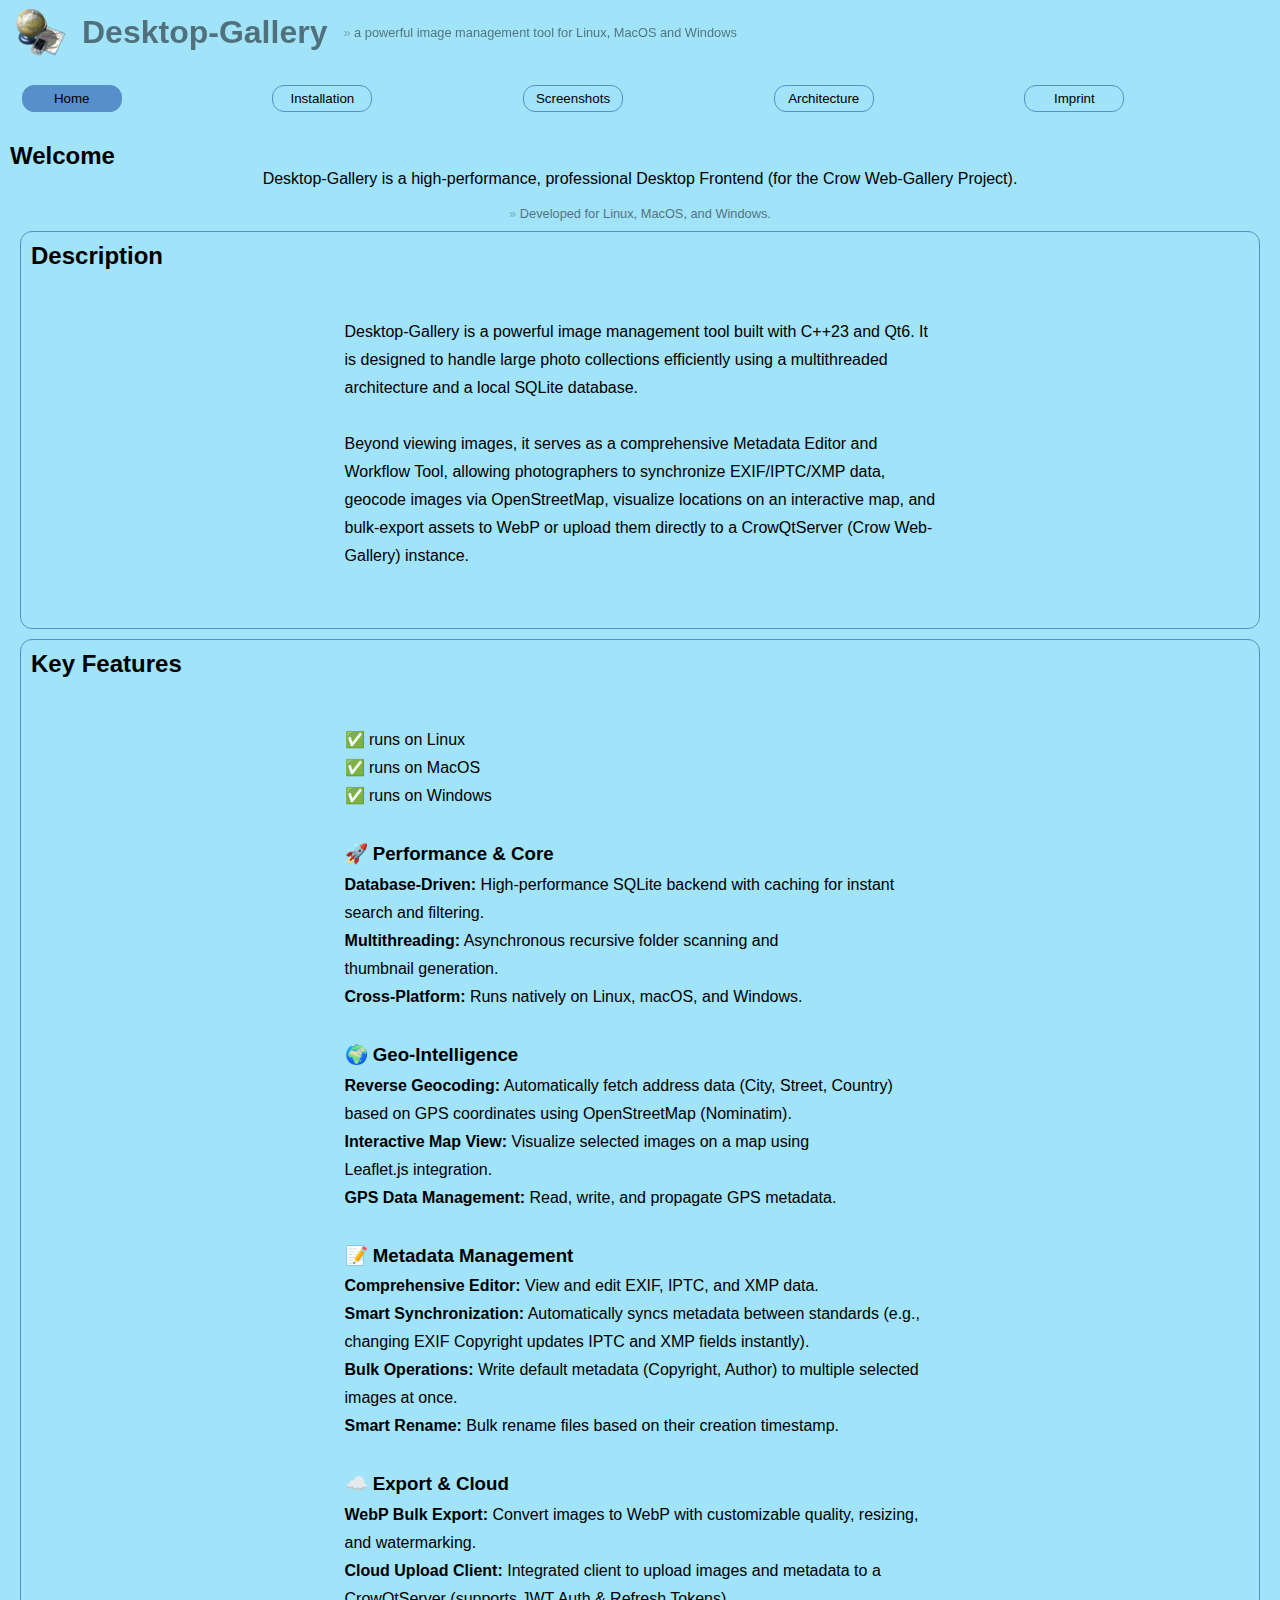
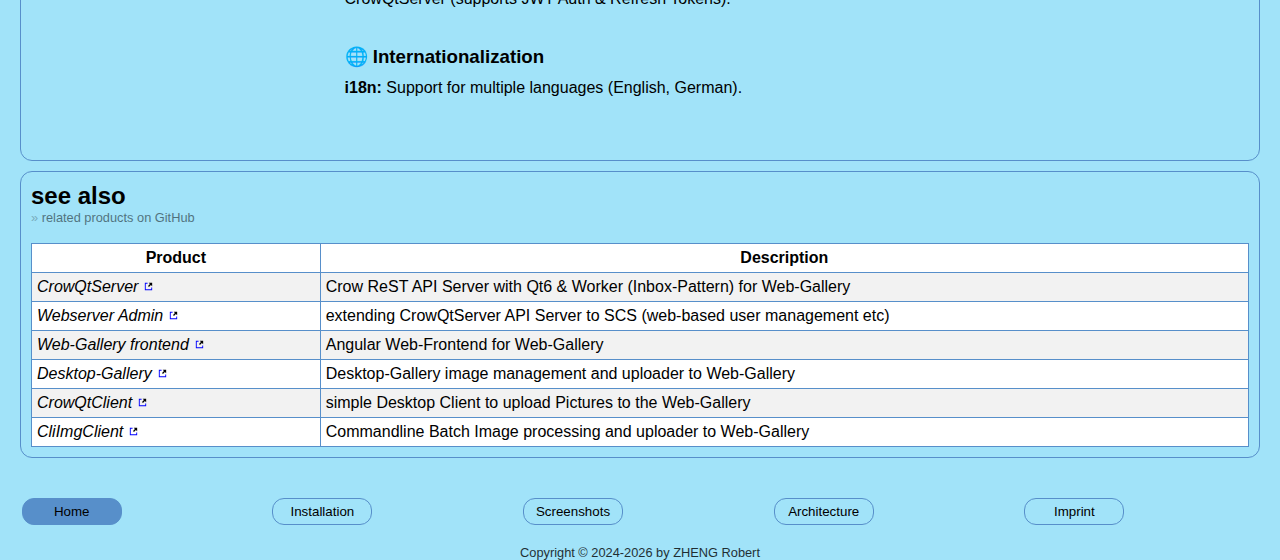
<file: docs/index.html>
<!DOCTYPE html>
<html lang="en">
  <head>
    <meta charset="utf-8" />
    <meta name="viewport" content="width=device-width, initial-scale=1" />

    <title>Desktop-Gallery</title>

    <meta
      name="description"
      content="A high-performance, professional Desktop Picture Gallery and Image management tool."
    />
    <meta name="version" content="v1.0.0" />
    <meta name="author" content="ZHENG Robert" />
    <meta name="date" content="2025-12-13T16:45:00+01:00" />
    <meta
      name="keywords"
      content="Desktop-Gallery, Picture Gallery, Image Management, Qt, C++23, SQLite, Exiv2, IPTC, XMP, OpenStreetMap, Leaflet.js, Crow, CrowQtServer, CrowWebGallery, ZHENG Bote, Robert Zheng"
    />

    <meta name="robots" content="index, follow" />
    <meta name="googlebot" content="index, follow" />

    <meta property="og:title" content="Desktop-Gallery" />
    <meta
      property="og:description"
      content="A high-performance, professional Desktop Picture Gallery and Image management tool."
    />
    <meta property="og:type" content="website" />
    <meta
      property="og:url"
      content="https://github.com/Zheng-Bote/web-gallery_desktop-gallery"
    />
    <meta
      property="og:image"
      content="https://zheng-bote.github.io/web-gallery_desktop-gallery/assets/img/icons/favicon.svg"
    />

    <link
      rel="shortcut icon"
      href="./assets/img/icons/favicon.ico"
      type="image/x-icon"
    />
    <link
      rel="icon"
      type="image/svg+xml"
      href="./assets/img/icons/favicon.svg"
    />
    <link href="./assets/css/index.css" rel="stylesheet" type="text/css" />

    <link
      href="./assets/css/page-structure.css"
      rel="stylesheet"
      type="text/css"
    />

    <link href="./assets/css/format.css" rel="stylesheet" type="text/css" />
    <link href="./assets/css/image.css" rel="stylesheet" type="text/css" />
    <link href="./assets/css/text.css" rel="stylesheet" type="text/css" />
    <link href="./assets/css/coding.css" rel="stylesheet" type="text/css" />
    <link href="./assets/css/attribute.css" rel="stylesheet" type="text/css" />
    <link href="./assets/css/link.css" rel="stylesheet" type="text/css" />

    <link rel="preload" href="./assets/img/logo.png" as="image" />

    <script src="./assets/js/all.js" defer></script>
  </head>

  <body id="body" class="page-structure">
    <header class="smart-header">
      <div class="branding">
        <img src="./assets/img/logo.png" alt="Logo" class="logo" />
        <h1>Desktop-Gallery</h1>
        <div class="brief">
          a powerful image management tool for Linux, MacOS and Windows
        </div>
      </div>
    </header>
    <nav>
      <h2>&nbsp;</h2>
      <a href="./index.html"><button class="active">Home</button></a>
      <a href="./installation.html"><button>Installation</button></a>
      <a href="./usage_screenshots.html"><button>Screenshots</button></a>
      <a href="./architecture.html"><button>Architecture</button></a>
      <a href="./imprint.html"><button>Imprint</button></a>
    </nav>
    <main>
      <h2>Welcome</h2>
      <div class="center-txt">
        <p>
          Desktop-Gallery is a high-performance, professional Desktop Frontend
          (for the Crow Web-Gallery Project).
        </p>
        <br />
        <p class="brief">Developed for Linux, MacOS, and Windows.</p>
      </div>

      <article>
        <h2>Description</h2>
        <div class="txt">
          <p>
            Desktop-Gallery is a powerful image management tool built with C++23
            and Qt6. It is designed to handle large photo collections
            efficiently using a multithreaded architecture and a local SQLite
            database.
          </p>
          <br />
          <p>
            Beyond viewing images, it serves as a comprehensive Metadata Editor
            and Workflow Tool, allowing photographers to synchronize
            EXIF/IPTC/XMP data, geocode images via OpenStreetMap, visualize
            locations on an interactive map, and bulk-export assets to WebP or
            upload them directly to a CrowQtServer (Crow Web-Gallery) instance.
          </p>
        </div>
      </article>

      <article>
        <h2>Key Features</h2>
        <div class="txt">
          <ul class="toc">
            <li>✅ runs on Linux</li>
            <li>✅ runs on MacOS</li>
            <li>✅ runs on Windows</li>
          </ul>
          <br />
          <h3>🚀 Performance & Core</h3>
          <p>
            <span class="title">Database-Driven:</span> High-performance SQLite
            backend with caching for instant search and filtering.
            <br />
            <span class="title">Multithreading:</span> Asynchronous recursive
            folder scanning and thumbnail generation.
            <br />
            <span class="title">Cross-Platform:</span> Runs natively on Linux,
            macOS, and Windows.
          </p>
          <br />
          <h3>🌍 Geo-Intelligence</h3>
          <p>
            <span class="title">Reverse Geocoding:</span> Automatically fetch
            address data (City, Street, Country) based on GPS coordinates using
            OpenStreetMap (Nominatim).
            <br />
            <span class="title">Interactive Map View:</span> Visualize selected
            images on a map using Leaflet.js integration.
            <br />
            <span class="title">GPS Data Management:</span> Read, write, and
            propagate GPS metadata.
          </p>
          <br />
          <h3>📝 Metadata Management</h3>
          <p>
            <span class="title">Comprehensive Editor:</span> View and edit EXIF,
            IPTC, and XMP data.
            <br />
            <span class="title">Smart Synchronization:</span> Automatically
            syncs metadata between standards (e.g., changing EXIF Copyright
            updates IPTC and XMP fields instantly).
            <br />
            <span class="title">Bulk Operations:</span> Write default metadata
            (Copyright, Author) to multiple selected images at once.
            <br />
            <span class="title">Smart Rename:</span> Bulk rename files based on
            their creation timestamp.
          </p>
          <br />
          <h3>☁️ Export & Cloud</h3>
          <p>
            <span class="title">WebP Bulk Export:</span> Convert images to WebP
            with customizable quality, resizing, and watermarking.
            <br />
            <span class="title">Cloud Upload Client:</span> Integrated client to
            upload images and metadata to a CrowQtServer (supports JWT Auth &
            Refresh Tokens).
          </p>
          <br />
          <h3>🌐 Internationalization</h3>
          <p>
            <span class="title">i18n:</span> Support for multiple languages
            (English, German).
          </p>
        </div>
      </article>

      <section>
        <h2>see also</h2>
        <p class="brief">related products on GitHub</p>
        <br />

        <table>
          <tr>
            <th>Product</th>
            <th>Description</th>
          </tr>
          <tr>
            <td>
              <a
                href="https://github.com/Zheng-Bote/web-gallery_webserver"
                alt="CrowQtServer"
                title="github"
              >
                CrowQtServer</a
              >
            </td>
            <td>
              Crow ReST API Server with Qt6 & Worker (Inbox-Pattern) for
              Web-Gallery
            </td>
          </tr>
          <tr>
            <td>
              <a
                href="https://github.com/Zheng-Bote/web-gallery_webserver-admin"
                alt="Webserver Admin"
                title="github"
              >
                Webserver Admin</a
              >
            </td>
            <td>
              extending CrowQtServer API Server to SCS (web-based user
              management etc)
            </td>
          </tr>
          <tr>
            <td>
              <a
                href="https://github.com/Zheng-Bote/web-gallery_gallery-frontend"
                alt="Web-Gallery frontend"
                title="github"
              >
                Web-Gallery frontend</a
              >
            </td>
            <td>Angular Web-Frontend for Web-Gallery</td>
          </tr>
          <tr>
            <td>
              <a
                href="https://github.com/Zheng-Bote/web-gallery_desktop-gallery"
                alt="Desktop-Gallery"
                title="github"
              >
                Desktop-Gallery</a
              >
            </td>
            <td>
              Desktop-Gallery image management and uploader to Web-Gallery
            </td>
          </tr>
          <tr>
            <td>
              <a
                href="https://github.com/Zheng-Bote/crow_webserver_desktop-client"
                alt="CrowQtClient"
                title="github"
              >
                CrowQtClient</a
              >
            </td>
            <td>simple Desktop Client to upload Pictures to the Web-Gallery</td>
          </tr>
          <tr>
            <td>
              <a
                href="https://github.com/Zheng-Bote/qt_files_photo-gallery"
                alt="CliImgClient"
                title="github"
              >
                CliImgClient</a
              >
            </td>
            <td>
              Commandline Batch Image processing and uploader to Web-Gallery
            </td>
          </tr>
        </table>
      </section>
    </main>
    <aside>
      <h2>&nbsp;</h2>
      <a href="./index.html"><button class="active">Home</button></a>
      <a href="./installation.html"><button>Installation</button></a>
      <a href="./usage_screenshots.html"><button>Screenshots</button></a>
      <a href="./architecture.html"><button>Architecture</button></a>
      <a href="./imprint.html"><button>Imprint</button></a>
    </aside>
    <footer>
      <h2>Footer</h2>
      <p>this is the footer</p>
    </footer>
  </body>
</html>
</file>
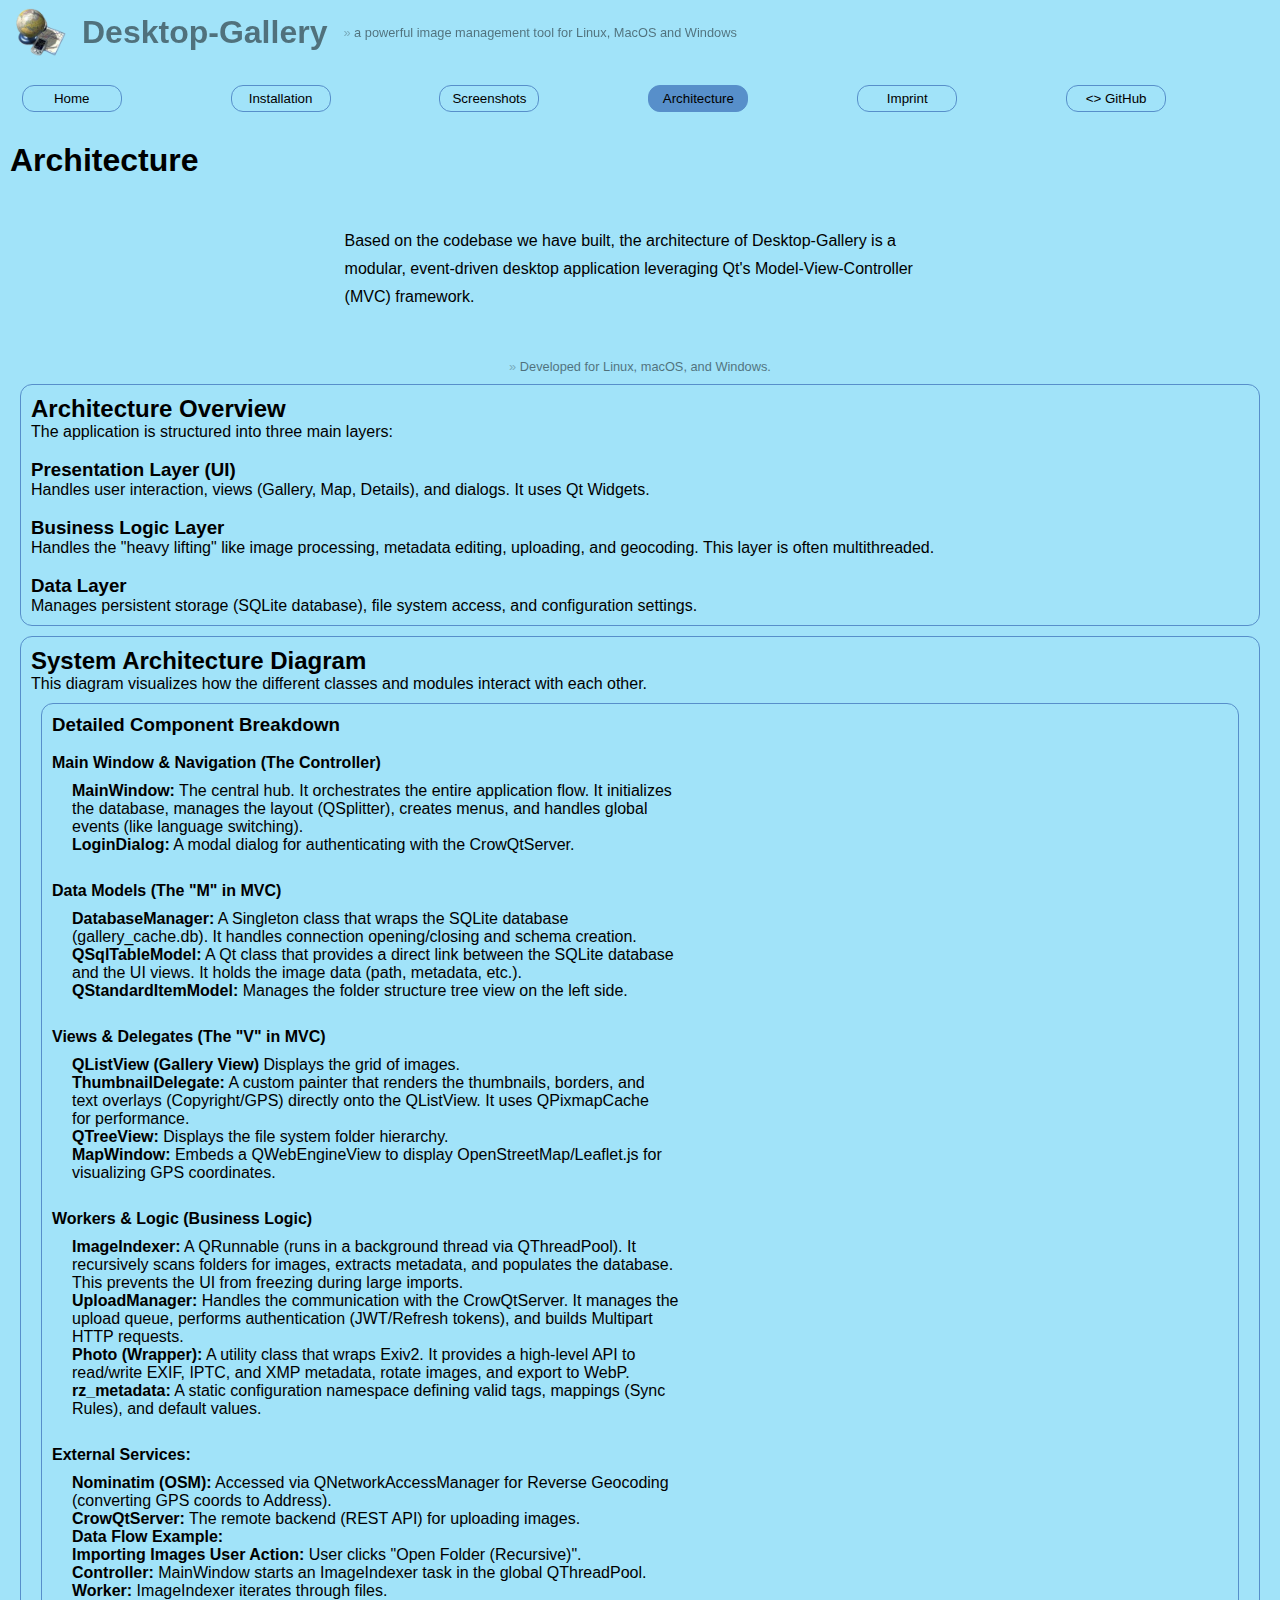
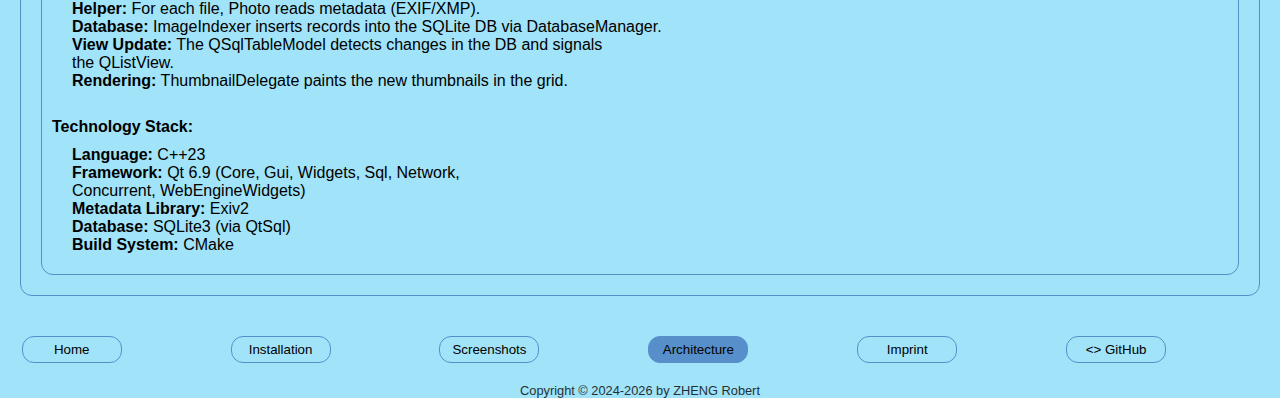
<file: docs/architecture.html>
<!DOCTYPE html>
<html lang="en">
  <head>
    <meta charset="utf-8" />
    <meta name="viewport" content="width=device-width, initial-scale=1" />

    <title>Desktop-Gallery</title>

    <meta name="description" content="Architecture of Desktop-Gallery" />
    <meta name="version" content="v1.0.0" />
    <meta name="author" content="ZHENG Robert" />
    <meta name="date" content="2025-12-13T16:45:00+01:00" />
    <meta
      name="keywords"
      content="Desktop-Gallery, Picture Gallery, Image Management, Qt, C++23, SQLite, Exiv2, IPTC, XMP, OpenStreetMap, Leaflet.js, Crow, CrowQtServer, CrowWebGallery, ZHENG Bote, Robert Zheng"
    />

    <meta name="robots" content="index, follow" />
    <meta name="googlebot" content="index, follow" />

    <meta property="og:title" content="Desktop-Gallery" />
    <meta
      property="og:description"
      content="A high-performance, professional Desktop Picture Gallery and Image management tool."
    />
    <meta property="og:type" content="website" />
    <meta
      property="og:url"
      content="https://github.com/Zheng-Bote/web-gallery_desktop-gallery"
    />
    <meta
      property="og:image"
      content="https://zheng-bote.github.io/web-gallery_desktop-gallery/assets/img/icons/favicon.svg"
    />

    <link
      rel="shortcut icon"
      href="./assets/img/icons/favicon.ico"
      type="image/x-icon"
    />
    <link
      rel="icon"
      type="image/svg+xml"
      href="./assets/img/icons/favicon.svg"
    />
    <link href="./assets/css/index.css" rel="stylesheet" type="text/css" />

    <link
      href="./assets/css/page-structure.css"
      rel="stylesheet"
      type="text/css"
    />

    <link href="./assets/css/format.css" rel="stylesheet" type="text/css" />
    <link href="./assets/css/image.css" rel="stylesheet" type="text/css" />
    <link href="./assets/css/text.css" rel="stylesheet" type="text/css" />
    <link href="./assets/css/coding.css" rel="stylesheet" type="text/css" />
    <link href="./assets/css/attribute.css" rel="stylesheet" type="text/css" />
    <link href="./assets/css/link.css" rel="stylesheet" type="text/css" />

    <link rel="preload" href="./assets/img/logo.png" as="image" />

    <script src="./assets/js/all.js" defer></script>
  </head>

  <body id="body" class="page-structure">
    <header class="smart-header">
      <div class="branding">
        <img src="./assets/img/logo.png" alt="Logo" class="logo" />
        <h1>Desktop-Gallery</h1>
        <div class="brief">
          a powerful image management tool for Linux, MacOS and Windows
        </div>
      </div>
    </header>
    <nav>
      <h2>&nbsp;</h2>
      <a href="./index.html"><button>Home</button></a>
      <a href="./installation.html"><button>Installation</button></a>
      <a href="./usage_screenshots.html"><button>Screenshots</button></a>
      <a href="./architecture.html"
        ><button class="active">Architecture</button></a
      >
      <a href="./imprint.html"><button>Imprint</button></a>
      <a href="https://github.com/Zheng-Bote/web-gallery_desktop-gallery"
        ><button>&lt;&gt; GitHub</button></a
      >
    </nav>
    <main>
      <h1>Architecture</h1>

      <p class="txt">
        Based on the codebase we have built, the architecture of Desktop-Gallery
        is a modular, event-driven desktop application leveraging Qt's
        Model-View-Controller (MVC) framework.
      </p>
      <p class="brief center-txt">Developed for Linux, macOS, and Windows.</p>

      <article>
        <h2>Architecture Overview</h2>
        <p>The application is structured into three main layers:</p>
        <br />
        <h3>Presentation Layer (UI)</h3>
        <p>
          Handles user interaction, views (Gallery, Map, Details), and dialogs.
          It uses Qt Widgets.
        </p>
        <br />
        <h3>Business Logic Layer</h3>
        <p>
          Handles the "heavy lifting" like image processing, metadata editing,
          uploading, and geocoding. This layer is often multithreaded.
        </p>
        <br />
        <h3>Data Layer</h3>
        <p>
          Manages persistent storage (SQLite database), file system access, and
          configuration settings.
        </p>
      </article>

      <article>
        <h2>System Architecture Diagram</h2>
        <p>
          This diagram visualizes how the different classes and modules interact
          with each other.
        </p>
        <section class="listbox">
          <h3>Detailed Component Breakdown</h3>
          <br />
          <h4>Main Window & Navigation (The Controller)</h4>
          <p>
            <span class="title">MainWindow:</span>
            The central hub. It orchestrates the entire application flow. It
            initializes the database, manages the layout (QSplitter), creates
            menus, and handles global events (like language switching).
            <br />
            <span class="title">LoginDialog:</span> A modal dialog for
            authenticating with the CrowQtServer.
          </p>
          <br />
          <h4>Data Models (The "M" in MVC)</h4>
          <p>
            <span class="title">DatabaseManager:</span> A Singleton class that
            wraps the SQLite database (gallery_cache.db). It handles connection
            opening/closing and schema creation.
            <br />
            <span class="title">QSqlTableModel:</span> A Qt class that provides
            a direct link between the SQLite database and the UI views. It holds
            the image data (path, metadata, etc.).
            <br />
            <span class="title">QStandardItemModel:</span> Manages the folder
            structure tree view on the left side.
          </p>
          <br />
          <h4>Views & Delegates (The "V" in MVC)</h4>
          <p>
            <span class="title">QListView (Gallery View)</span>
            Displays the grid of images.
            <br />
            <span class="title">ThumbnailDelegate:</span> A custom painter that
            renders the thumbnails, borders, and text overlays (Copyright/GPS)
            directly onto the QListView. It uses QPixmapCache for performance.
            <br />
            <span class="title">QTreeView:</span> Displays the file system
            folder hierarchy.
            <br />
            <span class="title">MapWindow:</span> Embeds a QWebEngineView to
            display OpenStreetMap/Leaflet.js for visualizing GPS coordinates.
          </p>
          <br />
          <h4>Workers & Logic (Business Logic)</h4>
          <p>
            <span class="title">ImageIndexer:</span> A QRunnable (runs in a
            background thread via QThreadPool). It recursively scans folders for
            images, extracts metadata, and populates the database. This prevents
            the UI from freezing during large imports.
            <br />
            <span class="title">UploadManager:</span> Handles the communication
            with the CrowQtServer. It manages the upload queue, performs
            authentication (JWT/Refresh tokens), and builds Multipart HTTP
            requests.
            <br />
            <span class="title">Photo (Wrapper):</span> A utility class that
            wraps Exiv2. It provides a high-level API to read/write EXIF, IPTC,
            and XMP metadata, rotate images, and export to WebP.
            <br />
            <span class="title">rz_metadata:</span> A static configuration
            namespace defining valid tags, mappings (Sync Rules), and default
            values. <br />
          </p>
          <br />
          <h4>External Services:</h4>
          <p>
            <span class="title">Nominatim (OSM):</span> Accessed via
            QNetworkAccessManager for Reverse Geocoding (converting GPS coords
            to Address).
            <br />
            <span class="title">CrowQtServer:</span> The remote backend (REST
            API) for uploading images.
            <br />
            <span class="title">Data Flow Example:</span>
            <br />
            <span class="title">Importing Images User Action:</span> User clicks
            "Open Folder (Recursive)".
            <br />
            <span class="title">Controller:</span> MainWindow starts an
            ImageIndexer task in the global QThreadPool.
            <br />
            <span class="title">Worker:</span> ImageIndexer iterates through
            files.
            <br />
            <span class="title">Helper:</span> For each file, Photo reads
            metadata (EXIF/XMP).
            <br />
            <span class="title">Database:</span> ImageIndexer inserts records
            into the SQLite DB via DatabaseManager.
            <br />
            <span class="title">View Update:</span> The QSqlTableModel detects
            changes in the DB and signals the QListView.
            <br />
            <span class="title">Rendering:</span> ThumbnailDelegate paints the
            new thumbnails in the grid.
          </p>
          <br />
          <h4>Technology Stack:</h4>
          <p>
            <span class="title">Language:</span> C++23
            <br />
            <span class="title">Framework:</span> Qt 6.9 (Core, Gui, Widgets,
            Sql, Network, Concurrent, WebEngineWidgets)
            <br />
            <span class="title">Metadata Library:</span> Exiv2
            <br />
            <span class="title">Database:</span> SQLite3 (via QtSql)
            <br />
            <span class="title">Build System:</span> CMake
          </p>
        </section>
      </article>
    </main>
    <aside>
      <h2>&nbsp;</h2>
      <a href="./index.html"><button>Home</button></a>
      <a href="./installation.html"><button>Installation</button></a>
      <a href="./usage_screenshots.html"><button>Screenshots</button></a>
      <a href="./architecture.html"
        ><button class="active">Architecture</button></a
      >
      <a href="./imprint.html"><button>Imprint</button></a>
      <a href="https://github.com/Zheng-Bote/web-gallery_desktop-gallery"
        ><button>&lt;&gt; GitHub</button></a
      >
    </aside>
    <footer>
      <h2>Footer</h2>
      <p>this is the footer</p>
    </footer>
  </body>
</html>
</file>
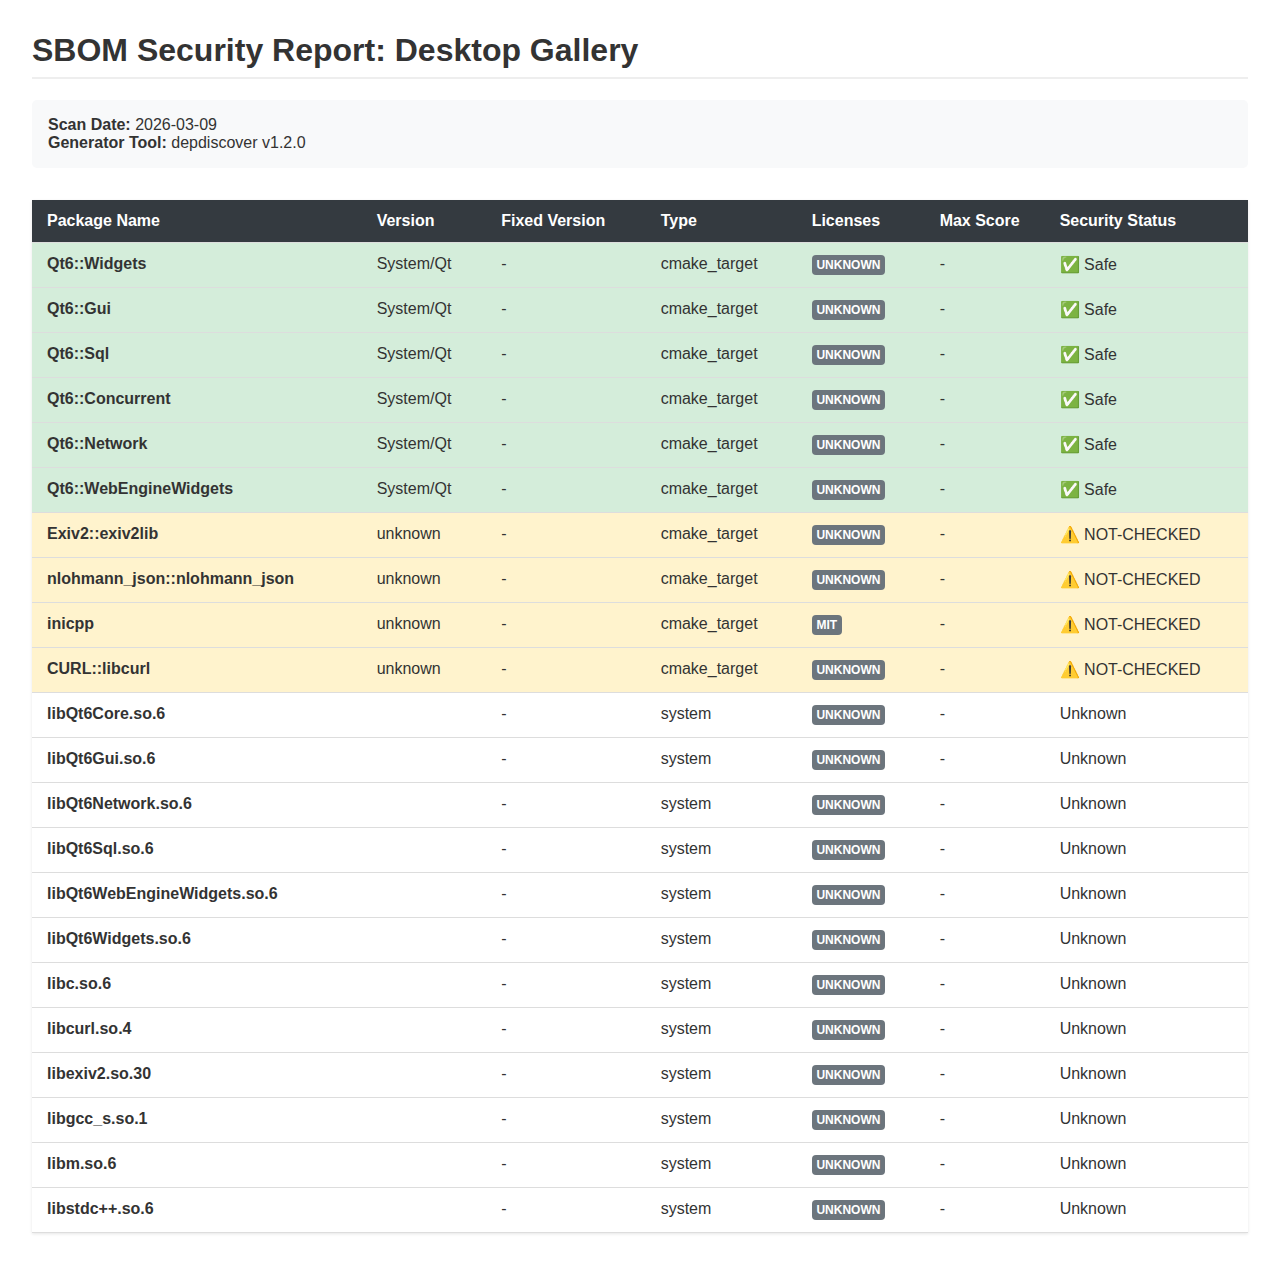
<file: docs/depdiscover_linux_v1.1.0.html>
<!DOCTYPE html>
<html lang="en">
<head>
<meta charset="UTF-8">
<meta name="viewport" content="width=device-width, initial-scale=1.0">
<title>SBOM Security Report</title>
<style>
  body { font-family: -apple-system, BlinkMacSystemFont, 'Segoe UI', Roboto, Helvetica, Arial, sans-serif; margin: 2rem; color: #333; }
  h1 { border-bottom: 2px solid #eee; padding-bottom: 0.5rem; }
  .metadata { background: #f8f9fa; padding: 1rem; border-radius: 5px; margin-bottom: 2rem; }
  table { width: 100%; border-collapse: collapse; margin-top: 1rem; box-shadow: 0 1px 3px rgba(0,0,0,0.1); }
  th, td { text-align: left; padding: 12px 15px; border-bottom: 1px solid #ddd; vertical-align: top; }
  th { background-color: #343a40; color: white; }
  .safe { background-color: #d4edda; }
  .vuln { background-color: #f8d7da; }
  .warn { background-color: #fff3cd; }
  .vuln-title { font-weight: bold; color: #721c24; margin-bottom: 5px; display: inline-block; }
  .badge { display: inline-block; padding: 0.25em 0.4em; font-size: 75%; font-weight: 700; border-radius: 0.25rem; background: #6c757d; color: white; margin-right: 4px; }
  details { margin-top: 8px; font-size: 0.9em; }
  summary { cursor: pointer; font-weight: bold; color: #495057; }
  summary:hover { color: #000; }
  ul.clean-list { margin-top: 5px; padding-left: 20px; }
  ul.clean-list li { margin-bottom: 4px; }
  a.cve-link { color: #0056b3; text-decoration: none; font-weight: bold; }
  a.cve-link:hover { text-decoration: underline; }
</style>
</head>
<body>
<h1>SBOM Security Report: Desktop Gallery</h1>
<div class="metadata">
  <strong>Scan Date:</strong> 2026-03-09<br>
  <strong>Generator Tool:</strong> depdiscover v1.2.0
</div>
<table>
  <thead><tr>
    <th>Package Name</th>
    <th>Version</th>
    <th>Fixed Version</th>
    <th>Type</th>
    <th>Licenses</th>
    <th style="width: 90px;">Max Score</th>
    <th>Security Status</th>
  </tr></thead>
  <tbody>
    <tr class="safe">
      <td><strong>Qt6::Widgets</strong></td>
      <td>System/Qt</td>
      <td>-</td>
      <td>cmake_target</td>
      <td><span class="badge">UNKNOWN</span></td>
      <td>-</td>
      <td>✅ Safe</td>
    </tr>
    <tr class="safe">
      <td><strong>Qt6::Gui</strong></td>
      <td>System/Qt</td>
      <td>-</td>
      <td>cmake_target</td>
      <td><span class="badge">UNKNOWN</span></td>
      <td>-</td>
      <td>✅ Safe</td>
    </tr>
    <tr class="safe">
      <td><strong>Qt6::Sql</strong></td>
      <td>System/Qt</td>
      <td>-</td>
      <td>cmake_target</td>
      <td><span class="badge">UNKNOWN</span></td>
      <td>-</td>
      <td>✅ Safe</td>
    </tr>
    <tr class="safe">
      <td><strong>Qt6::Concurrent</strong></td>
      <td>System/Qt</td>
      <td>-</td>
      <td>cmake_target</td>
      <td><span class="badge">UNKNOWN</span></td>
      <td>-</td>
      <td>✅ Safe</td>
    </tr>
    <tr class="safe">
      <td><strong>Qt6::Network</strong></td>
      <td>System/Qt</td>
      <td>-</td>
      <td>cmake_target</td>
      <td><span class="badge">UNKNOWN</span></td>
      <td>-</td>
      <td>✅ Safe</td>
    </tr>
    <tr class="safe">
      <td><strong>Qt6::WebEngineWidgets</strong></td>
      <td>System/Qt</td>
      <td>-</td>
      <td>cmake_target</td>
      <td><span class="badge">UNKNOWN</span></td>
      <td>-</td>
      <td>✅ Safe</td>
    </tr>
    <tr class="warn">
      <td><strong>Exiv2::exiv2lib</strong></td>
      <td>unknown</td>
      <td>-</td>
      <td>cmake_target</td>
      <td><span class="badge">UNKNOWN</span></td>
      <td>-</td>
      <td>⚠️ NOT-CHECKED</td>
    </tr>
    <tr class="warn">
      <td><strong>nlohmann_json::nlohmann_json</strong></td>
      <td>unknown</td>
      <td>-</td>
      <td>cmake_target</td>
      <td><span class="badge">UNKNOWN</span></td>
      <td>-</td>
      <td>⚠️ NOT-CHECKED</td>
    </tr>
    <tr class="warn">
      <td><strong>inicpp</strong></td>
      <td>unknown</td>
      <td>-</td>
      <td>cmake_target</td>
      <td><span class="badge">MIT</span></td>
      <td>-</td>
      <td>⚠️ NOT-CHECKED</td>
    </tr>
    <tr class="warn">
      <td><strong>CURL::libcurl</strong></td>
      <td>unknown</td>
      <td>-</td>
      <td>cmake_target</td>
      <td><span class="badge">UNKNOWN</span></td>
      <td>-</td>
      <td>⚠️ NOT-CHECKED</td>
    </tr>
    <tr class="">
      <td><strong>libQt6Core.so.6</strong></td>
      <td></td>
      <td>-</td>
      <td>system</td>
      <td><span class="badge">UNKNOWN</span></td>
      <td>-</td>
      <td>Unknown</td>
    </tr>
    <tr class="">
      <td><strong>libQt6Gui.so.6</strong></td>
      <td></td>
      <td>-</td>
      <td>system</td>
      <td><span class="badge">UNKNOWN</span></td>
      <td>-</td>
      <td>Unknown</td>
    </tr>
    <tr class="">
      <td><strong>libQt6Network.so.6</strong></td>
      <td></td>
      <td>-</td>
      <td>system</td>
      <td><span class="badge">UNKNOWN</span></td>
      <td>-</td>
      <td>Unknown</td>
    </tr>
    <tr class="">
      <td><strong>libQt6Sql.so.6</strong></td>
      <td></td>
      <td>-</td>
      <td>system</td>
      <td><span class="badge">UNKNOWN</span></td>
      <td>-</td>
      <td>Unknown</td>
    </tr>
    <tr class="">
      <td><strong>libQt6WebEngineWidgets.so.6</strong></td>
      <td></td>
      <td>-</td>
      <td>system</td>
      <td><span class="badge">UNKNOWN</span></td>
      <td>-</td>
      <td>Unknown</td>
    </tr>
    <tr class="">
      <td><strong>libQt6Widgets.so.6</strong></td>
      <td></td>
      <td>-</td>
      <td>system</td>
      <td><span class="badge">UNKNOWN</span></td>
      <td>-</td>
      <td>Unknown</td>
    </tr>
    <tr class="">
      <td><strong>libc.so.6</strong></td>
      <td></td>
      <td>-</td>
      <td>system</td>
      <td><span class="badge">UNKNOWN</span></td>
      <td>-</td>
      <td>Unknown</td>
    </tr>
    <tr class="">
      <td><strong>libcurl.so.4</strong></td>
      <td></td>
      <td>-</td>
      <td>system</td>
      <td><span class="badge">UNKNOWN</span></td>
      <td>-</td>
      <td>Unknown</td>
    </tr>
    <tr class="">
      <td><strong>libexiv2.so.30</strong></td>
      <td></td>
      <td>-</td>
      <td>system</td>
      <td><span class="badge">UNKNOWN</span></td>
      <td>-</td>
      <td>Unknown</td>
    </tr>
    <tr class="">
      <td><strong>libgcc_s.so.1</strong></td>
      <td></td>
      <td>-</td>
      <td>system</td>
      <td><span class="badge">UNKNOWN</span></td>
      <td>-</td>
      <td>Unknown</td>
    </tr>
    <tr class="">
      <td><strong>libm.so.6</strong></td>
      <td></td>
      <td>-</td>
      <td>system</td>
      <td><span class="badge">UNKNOWN</span></td>
      <td>-</td>
      <td>Unknown</td>
    </tr>
    <tr class="">
      <td><strong>libstdc++.so.6</strong></td>
      <td></td>
      <td>-</td>
      <td>system</td>
      <td><span class="badge">UNKNOWN</span></td>
      <td>-</td>
      <td>Unknown</td>
    </tr>
  </tbody>
</table>
</body>
</html>
</file>
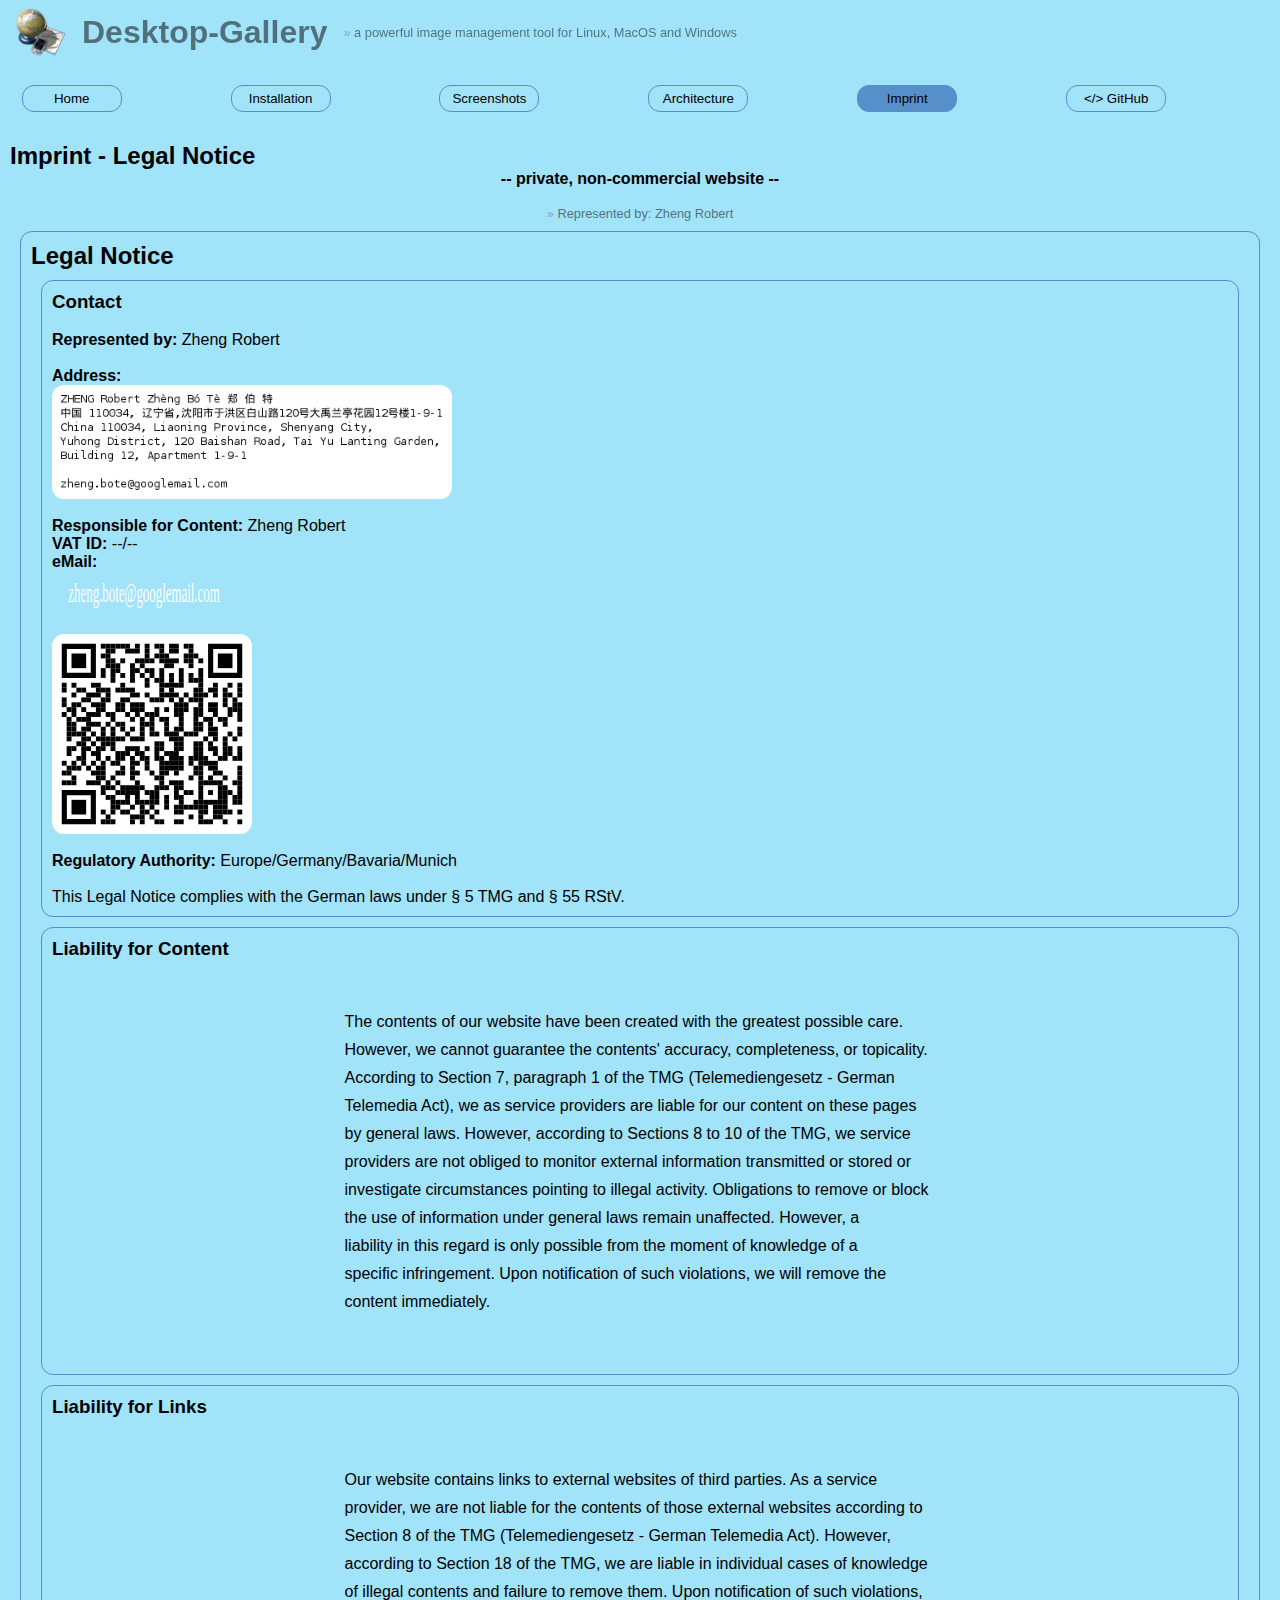
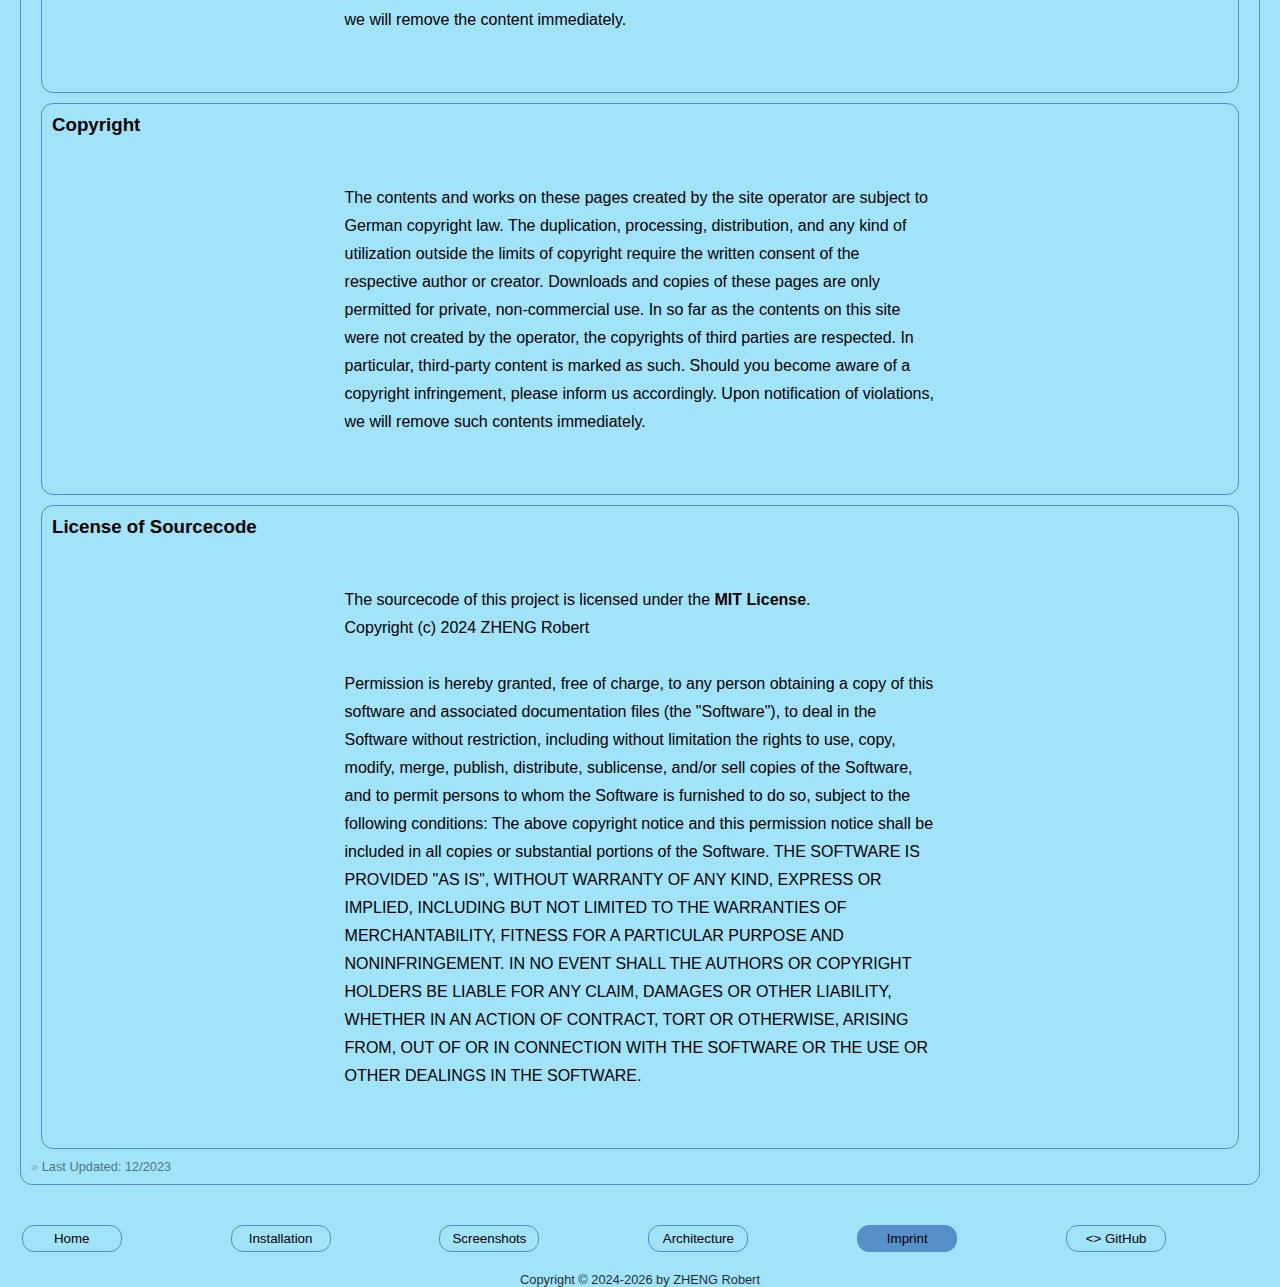
<file: docs/imprint.html>
<!DOCTYPE html>
<html lang="en">
  <head>
    <meta charset="utf-8" />
    <meta name="viewport" content="width=device-width, initial-scale=1" />

    <title>Desktop-Gallery</title>

    <meta name="description" content="Imprint - Legal Notice" />
    <meta name="version" content="v1.0.0" />
    <meta name="author" content="ZHENG Robert" />
    <meta name="date" content="2025-12-13T16:45:00+01:00" />
    <meta
      name="keywords"
      content="Desktop-Gallery, Picture Gallery, Image Management, Qt, C++23, SQLite, Exiv2, IPTC, XMP, OpenStreetMap, Leaflet.js, Crow, CrowQtServer, CrowWebGallery, ZHENG Bote, Robert Zheng"
    />

    <meta name="robots" content="index, follow" />
    <meta name="googlebot" content="index, follow" />

    <meta property="og:title" content="Desktop-Gallery" />
    <meta
      property="og:description"
      content="A high-performance, professional Desktop Picture Gallery and Image management tool."
    />
    <meta property="og:type" content="website" />
    <meta
      property="og:url"
      content="https://github.com/Zheng-Bote/web-gallery_desktop-gallery"
    />
    <meta
      property="og:image"
      content="https://zheng-bote.github.io/web-gallery_desktop-gallery/assets/img/icons/favicon.svg"
    />

    <link
      rel="shortcut icon"
      href="./assets/img/icons/favicon.ico"
      type="image/x-icon"
    />
    <link
      rel="icon"
      type="image/svg+xml"
      href="./assets/img/icons/favicon.svg"
    />
    <link href="./assets/css/index.css" rel="stylesheet" type="text/css" />

    <link
      href="./assets/css/page-structure.css"
      rel="stylesheet"
      type="text/css"
    />

    <link href="./assets/css/format.css" rel="stylesheet" type="text/css" />
    <link href="./assets/css/image.css" rel="stylesheet" type="text/css" />
    <link href="./assets/css/text.css" rel="stylesheet" type="text/css" />
    <link href="./assets/css/coding.css" rel="stylesheet" type="text/css" />
    <link href="./assets/css/attribute.css" rel="stylesheet" type="text/css" />
    <link href="./assets/css/link.css" rel="stylesheet" type="text/css" />
    <link href="./assets/css/coding.css" rel="stylesheet" type="text/css" />

    <link rel="preload" href="./assets/img/logo.png" as="image" />

    <script src="./assets/js/all.js" defer></script>

    <style>
      img {
        border-radius: var(--border-radius);
      }
    </style>
  </head>

  <body id="body" class="page-structure">
    <header class="smart-header">
      <div class="branding">
        <img src="./assets/img/logo.png" alt="Logo" class="logo" />
        <h1>Desktop-Gallery</h1>
        <div class="brief">
          a powerful image management tool for Linux, MacOS and Windows
        </div>
      </div>
    </header>
    <nav>
      <h2>&nbsp;</h2>
      <a href="./index.html"><button>Home</button></a>
      <a href="./installation.html"><button>Installation</button></a>
      <a href="./usage_screenshots.html"><button>Screenshots</button></a>
      <a href="./architecture.html"><button>Architecture</button></a>
      <a href="./imprint.html"><button class="active">Imprint</button></a>
      <a href="https://github.com/Zheng-Bote/web-gallery_desktop-gallery"
        ><button>&lt;/&gt; GitHub</button></a
      >
    </nav>
    <main>
      <h2>Imprint - Legal Notice</h2>
      <div class="center-txt">
        <p>
          <b>-- private, non-commercial website --</b>
        </p>
        <br />
        <p class="brief">Represented by: Zheng Robert</p>
      </div>

      <article>
        <h2>Legal Notice</h2>
        <section>
          <h3>Contact</h3>
          <br />
          <p><span class="title">Represented by:</span> Zheng Robert</p>
          <br />
          <p>
            <span class="title">Address:</span>
            <img
              src="./assets/img/address_imprint.png"
              alt="imprint contact"
              title="Imprint Contactdata"
              width="400px"
              height="auto"
            />
            <br />
            <span class="title">Responsible for Content:</span> Zheng Robert
            <br />
            <span class="title">VAT ID:</span> --/--
            <br />
            <span class="title">eMail:</span>
            <img
              src="./assets/img/mail_white.svg"
              alt="mailadress"
              width="200px"
              height="auto"
            />
            <br />
            <img
              src="./assets/img/qr-code_email.svg"
              alt="mailadress"
              width="200px"
              height="auto"
            />
            <br />
            <span class="title">Regulatory Authority:</span>
            Europe/Germany/Bavaria/Munich
          </p>
          <br />
          <p>
            This Legal Notice complies with the German laws under § 5 TMG and §
            55 RStV.
          </p>
        </section>
        <section>
          <h3>Liability for Content</h3>
          <p class="txt">
            The contents of our website have been created with the greatest
            possible care. However, we cannot guarantee the contents' accuracy,
            completeness, or topicality. According to Section 7, paragraph 1 of
            the TMG (Telemediengesetz - German Telemedia Act), we as service
            providers are liable for our content on these pages by general laws.
            However, according to Sections 8 to 10 of the TMG, we service
            providers are not obliged to monitor external information
            transmitted or stored or investigate circumstances pointing to
            illegal activity. Obligations to remove or block the use of
            information under general laws remain unaffected. However, a
            liability in this regard is only possible from the moment of
            knowledge of a specific infringement. Upon notification of such
            violations, we will remove the content immediately.
          </p>
        </section>
        <section>
          <h3>Liability for Links</h3>
          <p class="txt">
            Our website contains links to external websites of third parties. As
            a service provider, we are not liable for the contents of those
            external websites according to Section 8 of the TMG
            (Telemediengesetz - German Telemedia Act). However, according to
            Section 18 of the TMG, we are liable in individual cases of
            knowledge of illegal contents and failure to remove them. Upon
            notification of such violations, we will remove the content
            immediately.
          </p>
        </section>
        <section>
          <h3>Copyright</h3>
          <p class="txt">
            The contents and works on these pages created by the site operator
            are subject to German copyright law. The duplication, processing,
            distribution, and any kind of utilization outside the limits of
            copyright require the written consent of the respective author or
            creator. Downloads and copies of these pages are only permitted for
            private, non-commercial use. In so far as the contents on this site
            were not created by the operator, the copyrights of third parties
            are respected. In particular, third-party content is marked as such.
            Should you become aware of a copyright infringement, please inform
            us accordingly. Upon notification of violations, we will remove such
            contents immediately.
          </p>
        </section>
        <section>
          <h3>License of Sourcecode</h3>
          <p class="txt">
            The sourcecode of this project is licensed under the
            <b>MIT License</b>.
            <br />
            Copyright (c) 2024 ZHENG Robert
            <br /><br />
            Permission is hereby granted, free of charge, to any person
            obtaining a copy of this software and associated documentation files
            (the "Software"), to deal in the Software without restriction,
            including without limitation the rights to use, copy, modify, merge,
            publish, distribute, sublicense, and/or sell copies of the Software,
            and to permit persons to whom the Software is furnished to do so,
            subject to the following conditions: The above copyright notice and
            this permission notice shall be included in all copies or
            substantial portions of the Software. THE SOFTWARE IS PROVIDED "AS
            IS", WITHOUT WARRANTY OF ANY KIND, EXPRESS OR IMPLIED, INCLUDING BUT
            NOT LIMITED TO THE WARRANTIES OF MERCHANTABILITY, FITNESS FOR A
            PARTICULAR PURPOSE AND NONINFRINGEMENT. IN NO EVENT SHALL THE
            AUTHORS OR COPYRIGHT HOLDERS BE LIABLE FOR ANY CLAIM, DAMAGES OR
            OTHER LIABILITY, WHETHER IN AN ACTION OF CONTRACT, TORT OR
            OTHERWISE, ARISING FROM, OUT OF OR IN CONNECTION WITH THE SOFTWARE
            OR THE USE OR OTHER DEALINGS IN THE SOFTWARE.
          </p>
        </section>
        <p class="brief">Last Updated: 12/2023</p>
      </article>
    </main>
    <aside>
      <h2>&nbsp;</h2>
      <a href="./index.html"><button>Home</button></a>
      <a href="./installation.html"><button>Installation</button></a>
      <a href="./usage_screenshots.html"><button>Screenshots</button></a>
      <a href="./architecture.html"><button>Architecture</button></a>
      <a href="./imprint.html"><button class="active">Imprint</button></a>
      <a href="https://github.com/Zheng-Bote/web-gallery_desktop-gallery"
        ><button>&lt;&gt; GitHub</button></a
      >
    </aside>
    <footer>
      <div class="footer-section left">
        <a href="./about.html" alt="about" title="about">About</a>
      </div>

      <div class="footer-section center" id="footer-center">
        <p>&copy; 2025 ZHENG Robert</p>
      </div>

      <div class="footer-section right">
        <a href="./imprint.html" alt="imprint" title="legal notice">Imprint</a>
      </div>
    </footer>
  </body>
</html>
</file>
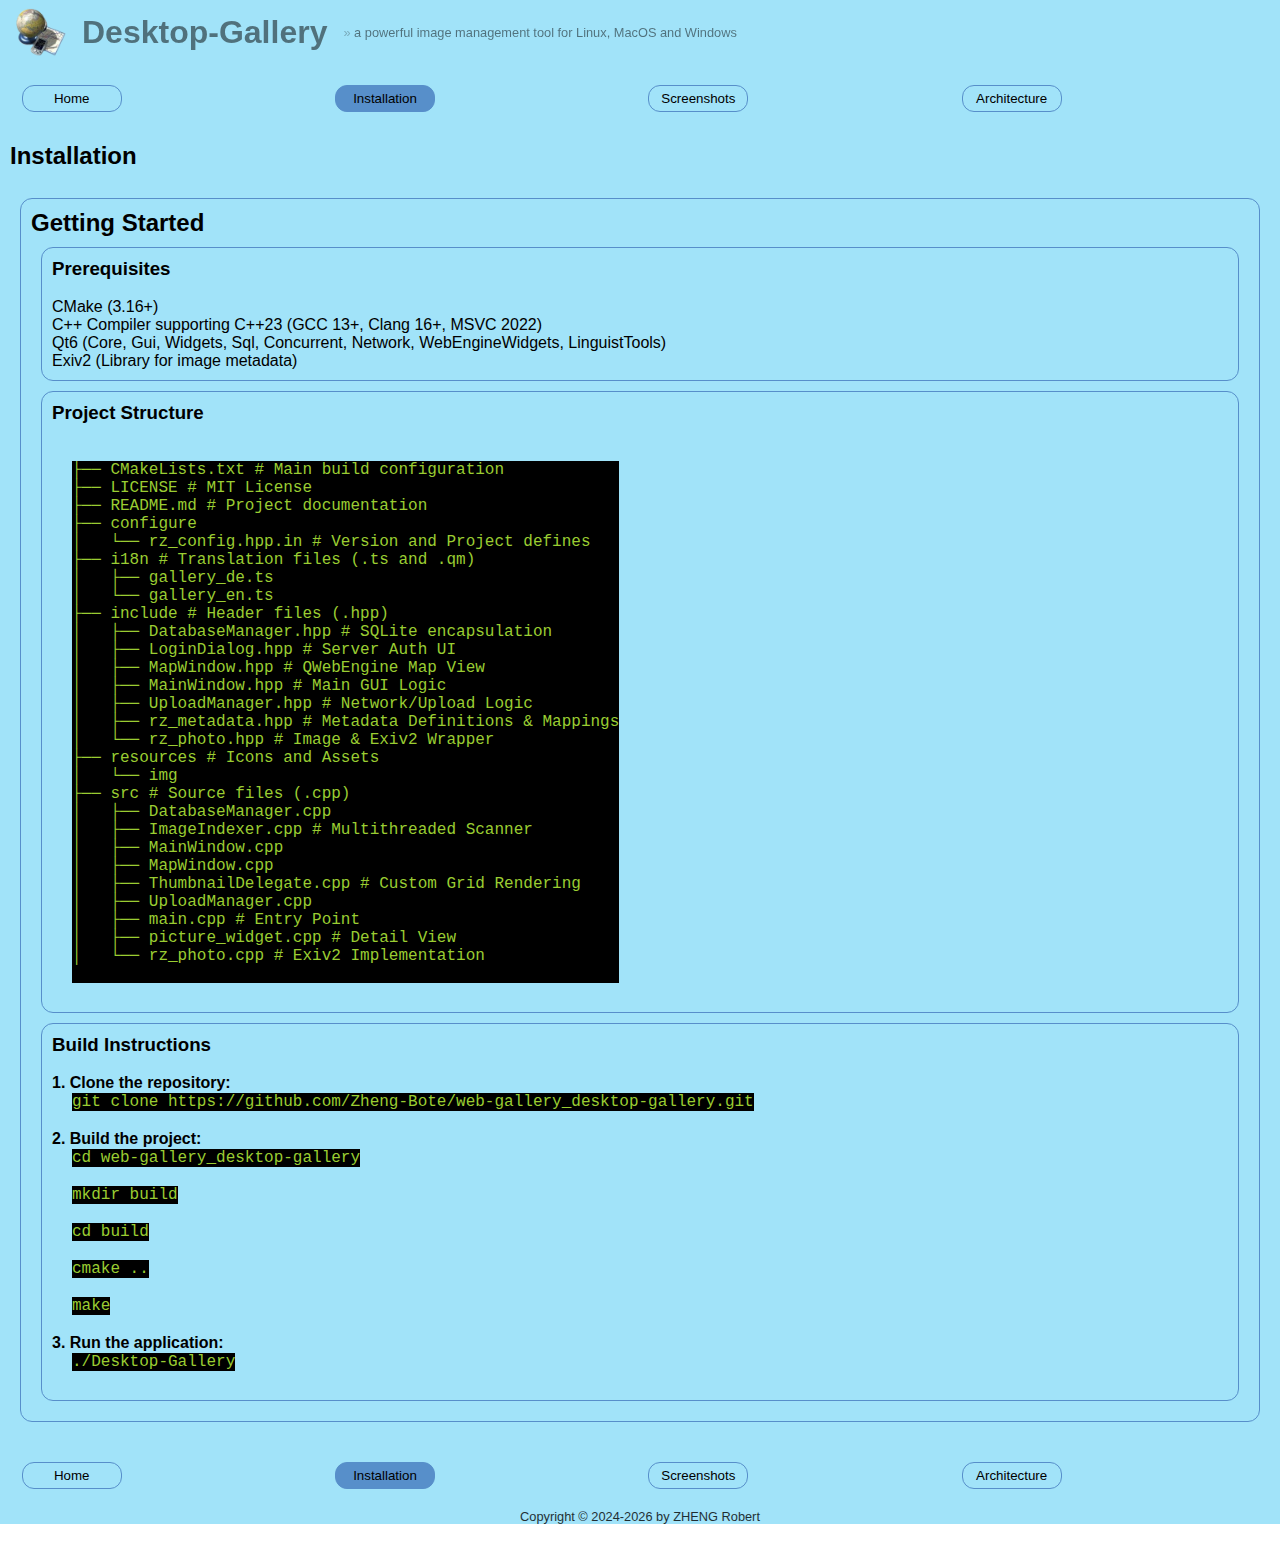
<file: docs/installation.html>
<!DOCTYPE html>
<html lang="en">
  <head>
    <meta charset="utf-8" />
    <meta name="viewport" content="width=device-width, initial-scale=1" />

    <title>Desktop-Gallery</title>

    <meta
      name="description"
      content="Getting started: Prerequisites, Project Structure and Build Instructions for building Desktop-Gallery"
    />
    <meta name="version" content="v1.0.0" />
    <meta name="author" content="ZHENG Robert" />
    <meta name="date" content="2025-12-13T16:45:00+01:00" />
    <meta
      name="keywords"
      content="Desktop-Gallery, Picture Gallery, Image Management, Qt, C++23, SQLite, Exiv2, IPTC, XMP, OpenStreetMap, Leaflet.js, Crow, CrowQtServer, CrowWebGallery, ZHENG Bote, Robert Zheng"
    />

    <meta name="robots" content="index, follow" />
    <meta name="googlebot" content="index, follow" />

    <meta property="og:title" content="Desktop-Gallery" />
    <meta
      property="og:description"
      content="A high-performance, professional Desktop Picture Gallery and Image management tool."
    />
    <meta property="og:type" content="website" />
    <meta
      property="og:url"
      content="https://github.com/Zheng-Bote/web-gallery_desktop-gallery"
    />
    <meta
      property="og:image"
      content="https://zheng-bote.github.io/web-gallery_desktop-gallery/assets/img/icons/favicon.svg"
    />

    <link
      rel="shortcut icon"
      href="./assets/img/icons/favicon.ico"
      type="image/x-icon"
    />
    <link
      rel="icon"
      type="image/svg+xml"
      href="./assets/img/icons/favicon.svg"
    />
    <link href="./assets/css/index.css" rel="stylesheet" type="text/css" />

    <link
      href="./assets/css/page-structure.css"
      rel="stylesheet"
      type="text/css"
    />

    <link href="./assets/css/format.css" rel="stylesheet" type="text/css" />
    <link href="./assets/css/image.css" rel="stylesheet" type="text/css" />
    <link href="./assets/css/text.css" rel="stylesheet" type="text/css" />
    <link href="./assets/css/coding.css" rel="stylesheet" type="text/css" />
    <link href="./assets/css/attribute.css" rel="stylesheet" type="text/css" />
    <link href="./assets/css/link.css" rel="stylesheet" type="text/css" />

    <link rel="preload" href="./assets/img/logo.png" as="image" />

    <script src="./assets/js/all.js" defer></script>
  </head>

  <body id="body" class="page-structure">
    <header class="smart-header">
      <div class="branding">
        <img src="./assets/img/logo.png" alt="Logo" class="logo" />
        <h1>Desktop-Gallery</h1>
        <div class="brief">
          a powerful image management tool for Linux, MacOS and Windows
        </div>
      </div>
    </header>
    <nav>
      <h2>&nbsp;</h2>
      <a href="./index.html"><button>Home</button></a>
      <a href="./installation.html"
        ><button class="active">Installation</button></a
      >
      <a href="./usage_screenshots.html"><button>Screenshots</button></a>
      <a href="./architecture.html"><button>Architecture</button></a>
    </nav>
    <main>
      <h2>Installation</h2>
      <br />

      <article>
        <h2>Getting Started</h2>
        <section>
          <h3>Prerequisites</h3>
          <br />
          <ul class="toc">
            <li>CMake (3.16+)</li>
            <li>
              C++ Compiler supporting C++23 (GCC 13+, Clang 16+, MSVC 2022)
            </li>
            <li>
              Qt6 (Core, Gui, Widgets, Sql, Concurrent, Network,
              WebEngineWidgets, LinguistTools)
            </li>
            <li>Exiv2 (Library for image metadata)</li>
          </ul>
        </section>
        <section class="coding">
          <h3>Project Structure</h3>
          <br />
          <code>
            <pre>
├── CMakeLists.txt # Main build configuration
├── LICENSE # MIT License
├── README.md # Project documentation
├── configure
│   └── rz_config.hpp.in # Version and Project defines
├── i18n # Translation files (.ts and .qm)
│   ├── gallery_de.ts
│   └── gallery_en.ts
├── include # Header files (.hpp)
│   ├── DatabaseManager.hpp # SQLite encapsulation
│   ├── LoginDialog.hpp # Server Auth UI
│   ├── MapWindow.hpp # QWebEngine Map View
│   ├── MainWindow.hpp # Main GUI Logic
│   ├── UploadManager.hpp # Network/Upload Logic
│   ├── rz_metadata.hpp # Metadata Definitions & Mappings
│   └── rz_photo.hpp # Image & Exiv2 Wrapper
├── resources # Icons and Assets
│   └── img
├── src # Source files (.cpp)
│   ├── DatabaseManager.cpp
│   ├── ImageIndexer.cpp # Multithreaded Scanner
│   ├── MainWindow.cpp
│   ├── MapWindow.cpp
│   ├── ThumbnailDelegate.cpp # Custom Grid Rendering
│   ├── UploadManager.cpp
│   ├── main.cpp # Entry Point
│   ├── picture_widget.cpp # Detail View
│   └── rz_photo.cpp # Exiv2 Implementation
        </pre
            >
          </code>
        </section>
        <section class="coding">
          <h3>Build Instructions</h3>
          <br />
          <span class="title">1. Clone the repository:</span>
          <code>
            <pre>
git clone https://github.com/Zheng-Bote/web-gallery_desktop-gallery.git</pre
            >
          </code>
          <br />
          <span class="title">2. Build the project:</span>
          <code><pre>cd web-gallery_desktop-gallery</pre></code>
          <code><pre>mkdir build</pre></code>
          <code><pre>cd build</pre></code>
          <code><pre>cmake ..</pre></code>
          <code><pre>make</pre></code>
          <br />
          <span class="title">3. Run the application:</span>
          <code><pre>./Desktop-Gallery</pre></code>
        </section>
      </article>
    </main>
    <aside>
      <h2>&nbsp;</h2>
      <a href="./index.html"><button>Home</button></a>
      <a href="./installation.html"
        ><button class="active">Installation</button></a
      >
      <a href="./usage_screenshots.html"><button>Screenshots</button></a>
      <a href="./architecture.html"><button>Architecture</button></a>
    </aside>
    <footer>
      <h2>Footer</h2>
      <p>this is the footer</p>
    </footer>
  </body>
</html>
</file>
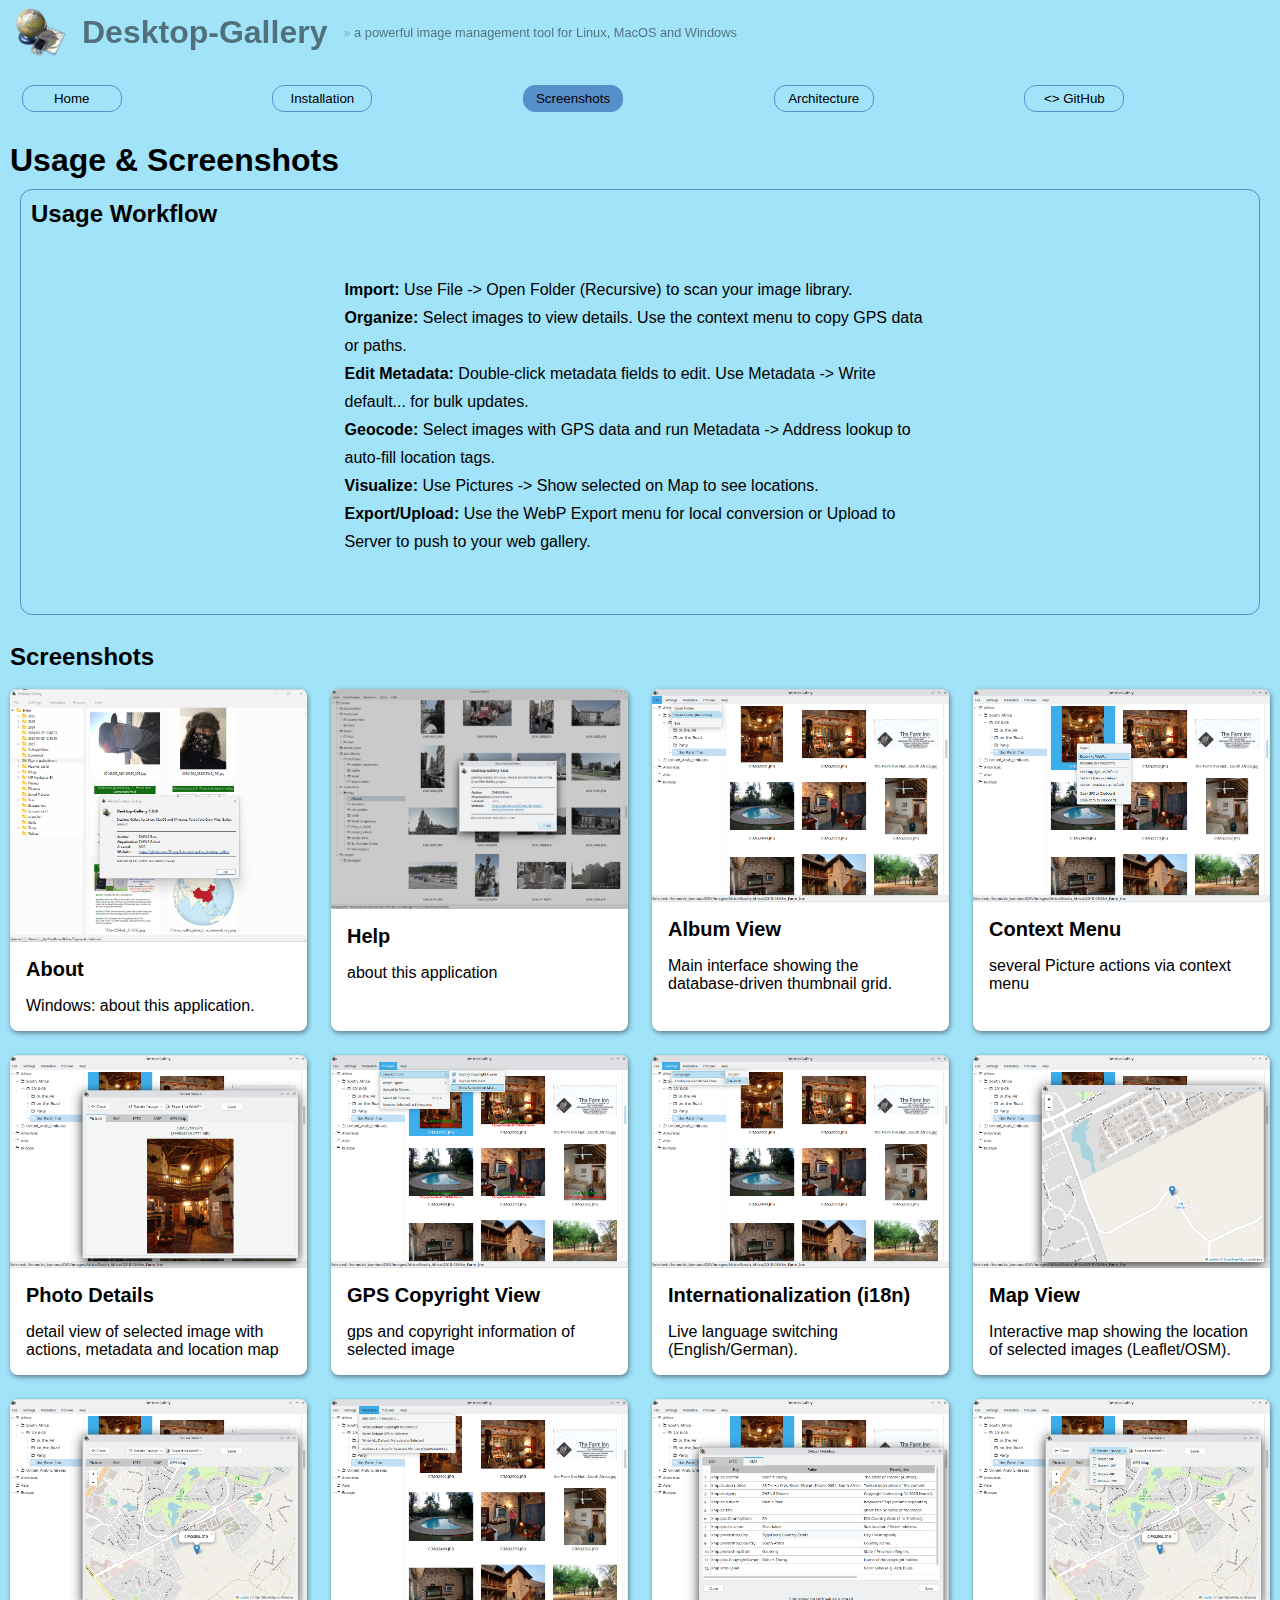
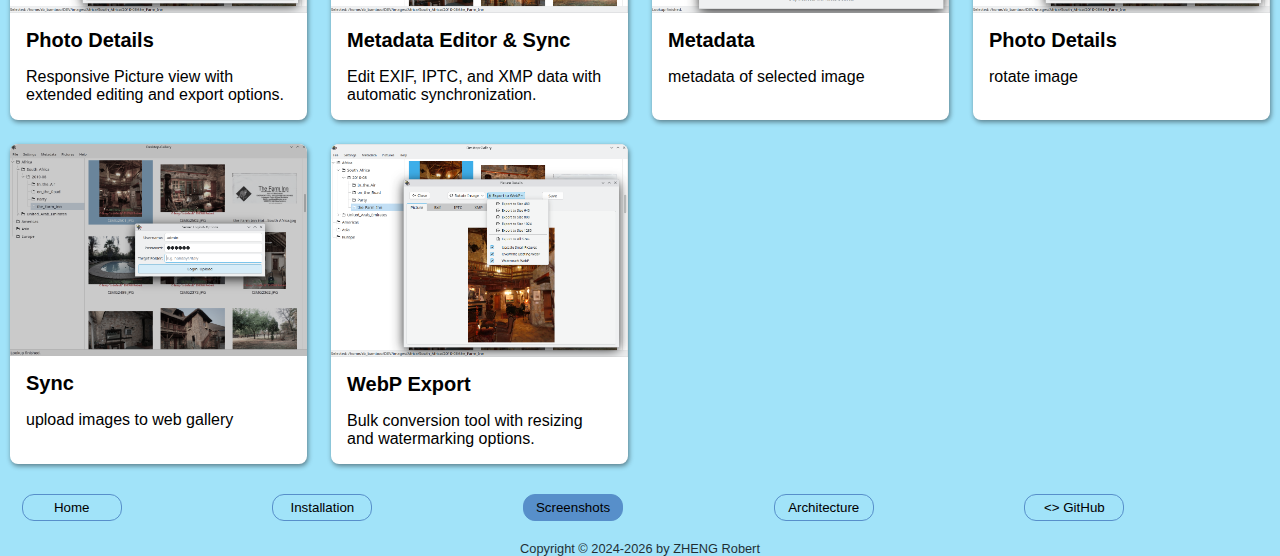
<file: docs/usage_screenshots.html>
<!DOCTYPE html>
<html lang="en">
  <head>
    <meta charset="utf-8" />
    <meta name="viewport" content="width=device-width, initial-scale=1" />

    <title>Desktop-Gallery</title>

    <meta
      name="description"
      content="Usage workflow and screenshots of Desktop-Gallery"
    />
    <meta name="version" content="v1.0.0" />
    <meta name="author" content="ZHENG Robert" />
    <meta name="date" content="2025-12-13T16:45:00+01:00" />
    <meta
      name="keywords"
      content="Desktop-Gallery, Picture Gallery, Image Management, Qt, C++23, SQLite, Exiv2, IPTC, XMP, OpenStreetMap, Leaflet.js, Crow, CrowQtServer, CrowWebGallery, ZHENG Bote, Robert Zheng"
    />

    <meta name="robots" content="index, follow" />
    <meta name="googlebot" content="index, follow" />

    <meta property="og:title" content="Desktop-Gallery" />
    <meta
      property="og:description"
      content="A high-performance, professional Desktop Picture Gallery and Image management tool."
    />
    <meta property="og:type" content="website" />
    <meta
      property="og:url"
      content="https://github.com/Zheng-Bote/web-gallery_desktop-gallery"
    />
    <meta
      property="og:image"
      content="https://zheng-bote.github.io/web-gallery_desktop-gallery/assets/img/icons/favicon.svg"
    />

    <link
      rel="shortcut icon"
      href="./assets/img/icons/favicon.ico"
      type="image/x-icon"
    />
    <link
      rel="icon"
      type="image/svg+xml"
      href="./assets/img/icons/favicon.svg"
    />
    <link href="./assets/css/index.css" rel="stylesheet" type="text/css" />

    <link
      href="./assets/css/page-structure.css"
      rel="stylesheet"
      type="text/css"
    />

    <link href="./assets/css/format.css" rel="stylesheet" type="text/css" />
    <link href="./assets/css/image.css" rel="stylesheet" type="text/css" />
    <link href="./assets/css/text.css" rel="stylesheet" type="text/css" />
    <link href="./assets/css/coding.css" rel="stylesheet" type="text/css" />
    <link href="./assets/css/attribute.css" rel="stylesheet" type="text/css" />
    <link href="./assets/css/link.css" rel="stylesheet" type="text/css" />

    <link rel="preload" href="./assets/img/logo.png" as="image" />

    <script src="./assets/js/all.js" defer></script>
  </head>

  <body id="body" class="page-structure">
    <header class="smart-header">
      <div class="branding">
        <img src="./assets/img/logo.png" alt="Logo" class="logo" />
        <h1>Desktop-Gallery</h1>
        <div class="brief">
          a powerful image management tool for Linux, MacOS and Windows
        </div>
      </div>
    </header>
    <nav>
      <h2>&nbsp;</h2>
      <a href="./index.html"><button>Home</button></a>
      <a href="./installation.html"><button>Installation</button></a>
      <a href="./usage_screenshots.html"
        ><button class="active">Screenshots</button></a
      >
      <a href="./architecture.html"><button>Architecture</button></a>
      <a href="https://github.com/Zheng-Bote/web-gallery_desktop-gallery"
        ><button>&lt;&gt; GitHub</button></a
      >
    </nav>
    <main>
      <h1>Usage & Screenshots</h1>
      <article>
        <h2>Usage Workflow</h2>
        <div class="txt">
          <p>
            <span class="title">Import:</span> Use File -> Open Folder
            (Recursive) to scan your image library.
          </p>
          <p>
            <span class="title">Organize:</span> Select images to view details.
            Use the context menu to copy GPS data or paths.
          </p>
          <p>
            <span class="title">Edit Metadata:</span> Double-click metadata
            fields to edit. Use Metadata -> Write default... for bulk updates.
          </p>
          <p>
            <span class="title">Geocode:</span> Select images with GPS data and
            run Metadata -> Address lookup to auto-fill location tags.
          </p>
          <p>
            <span class="title">Visualize:</span> Use Pictures -> Show selected
            on Map to see locations.
          </p>
          <p>
            <span class="title">Export/Upload:</span> Use the WebP Export menu
            for local conversion or Upload to Server to push to your web
            gallery.
          </p>
        </div>
      </article>
      <br />
      <h2>Screenshots</h2>
      <br />

      <div class="card-wrapper">
        <div class="card">
          <img src="./img/about_windows.png" alt="Album View" loading="lazy" />
          <h3>About</h3>
          <p>Windows: about this application.</p>
        </div>
        <div class="card">
          <img src="./img/about.png" alt="About" loading="lazy" />
          <h3>Help</h3>
          <p>about this application</p>
        </div>
        <div class="card">
          <img src="./img/start.png" alt="Album View" loading="lazy" />
          <h3>Album View</h3>
          <p>Main interface showing the database-driven thumbnail grid.</p>
        </div>
        <div class="card">
          <img src="./img/context_menu.png" alt="Context Menu" loading="lazy" />
          <h3>Context Menu</h3>
          <p>several Picture actions via context menu</p>
        </div>
        <div class="card">
          <img src="./img/detail_view.png" alt="Photo Details" loading="lazy" />
          <h3>Photo Details</h3>
          <p>
            detail view of selected image with actions, metadata and location
            map
          </p>
        </div>

        <div class="card">
          <img
            src="./img/gps_copyright_view.png"
            alt="GPS Copyright View"
            loading="lazy"
          />
          <h3>GPS Copyright View</h3>
          <p>gps and copyright information of selected image</p>
        </div>
        <div class="card">
          <img
            src="./img/i18n.png"
            alt="Internationalization (i18n)"
            loading="lazy"
          />
          <h3>Internationalization (i18n)</h3>
          <p>Live language switching (English/German).</p>
        </div>
        <div class="card">
          <img src="./img/map_view_1.png" alt="Map View" loading="lazy" />
          <h3>Map View</h3>
          <p>
            Interactive map showing the location of selected images
            (Leaflet/OSM).
          </p>
        </div>
        <div class="card">
          <img src="./img/map_view_2.png" alt="Map View" loading="lazy" />
          <h3>Photo Details</h3>
          <p>
            Responsive Picture view with extended editing and export options.
          </p>
        </div>
        <div class="card">
          <img
            src="./img/metadata.png"
            alt="Metadata Editor & Sync"
            loading="lazy"
          />
          <h3>Metadata Editor & Sync</h3>
          <p>Edit EXIF, IPTC, and XMP data with automatic synchronization.</p>
        </div>
        <div class="card">
          <img src="./img/metadata_2.png" alt="Metadata" loading="lazy" />
          <h3>Metadata</h3>
          <p>metadata of selected image</p>
        </div>
        <div class="card">
          <img src="./img/rotate_img.png" alt="Rotate Image" loading="lazy" />
          <h3>Photo Details</h3>
          <p>rotate image</p>
        </div>

        <div class="card">
          <img src="./img/sync_1.png" alt="Sync" loading="lazy" />
          <h3>Sync</h3>
          <p>upload images to web gallery</p>
        </div>

        <div class="card">
          <img src="./img/webp_export.png" alt="" loading="lazy" />
          <h3>WebP Export</h3>
          <p>Bulk conversion tool with resizing and watermarking options.</p>
        </div>
      </div>
    </main>
    <aside>
      <h2>&nbsp;</h2>
      <a href="./index.html"><button>Home</button></a>
      <a href="./installation.html"><button>Installation</button></a>
      <a href="./usage_screenshots.html"
        ><button class="active">Screenshots</button></a
      >
      <a href="./architecture.html"><button>Architecture</button></a>
      <a href="https://github.com/Zheng-Bote/web-gallery_desktop-gallery"
        ><button>&lt;&gt; GitHub</button></a
      >
    </aside>
    <footer>
      <div class="footer-section left">
        <a href="./about.html" alt="about" title="about">About</a>
      </div>

      <div class="footer-section center" id="footer-center">
        <p>&copy; 2025 ZHENG Robert</p>
      </div>

      <div class="footer-section right">
        <a href="./imprint.html" alt="imprint" title="legal notice">Imprint</a>
      </div>
    </footer>
  </body>
</html>
</file>
<file: docs/assets/css/index.css>
/* --- 1. VARIABLES & THEME CONFIGURATION --- */
:root {
  /* Aktiviert System-Darkmode Support für light-dark() */
  color-scheme: light dark;

  /* --- Fonts --- */
  --font-family: "Inter", -apple-system, BlinkMacSystemFont, Roboto, Ubuntu,
    "Segeo UI", "Helvetica Neue", Arial, sans-serif;
  --font-size: 1rem;
  --font-size-small: 0.8rem;
  --border-radius: 12px; /* Etwas runder passt besser zu Glass */

  /* --- Glassmorphism Settings (NEU) --- */
  --glass-blur: 16px;
  --glass-shadow: 0 4px 30px rgba(0, 0, 0, 0.1);
  /* Heller, halbtransparenter Rahmen für den "Eis"-Effekt */
  --glass-border-color: light-dark(
    rgba(255, 255, 255, 0.4),
    rgba(255, 255, 255, 0.1)
  );

  /* --- Color Palette --- */
  --primary-color: #578fca;
  --secondary-color: #a1e3f9;
  --font-color: light-dark(oklch(0% 0 0), oklch(95.84% 0.004 214.33));
  --font-color-white: oklch(1 0 0);

  /* Für Glass-Effekt: Text auf Glas sollte guten Kontrast haben */
  --font-color-header: light-dark(#000, #fff);
  --font-color-footer: light-dark(#000, #fff);

  /* --- Backgrounds (Jetzt mit Transparenz!) --- */
  /* Body Background: Bleibt solide als Basis */
  --background-color: light-dark(#a1e3f9, #578fca);

  /* Glass Oberflächen: Nutzen RGBA für Transparenz. 
     Light: Ein Hauch von Weiß. Dark: Ein Hauch von Dunkelblau. */
  --glass-bg-surface: light-dark(
    rgba(255, 255, 255, 0.25),
    rgba(30, 60, 90, 0.4)
  );

  /* Main Content: Etwas undurchsichtiger für bessere Lesbarkeit */
  --glass-bg-main: light-dark(rgba(255, 255, 255, 0.7), rgba(20, 40, 60, 0.6));

  /* --- Borders --- */
  --border-width: 1px;
  --border-style: solid;
}

/* --- 2. RESET & GLOBAL --- */
*,
*:before,
*:after {
  box-sizing: border-box;
  margin: 0;
  padding: 0;
}

html {
  font-family: var(--font-family);
  font-size: 16px;
  color: var(--font-color);
  /* WICHTIG: Der Body-Hintergrund muss auf HTML oder Body liegen, damit der Blur wirkt */
  background: linear-gradient(
    135deg,
    var(--secondary-color),
    var(--primary-color)
  );
  min-height: 100%;
  scroll-behavior: smooth;
}

body {
  margin: 0;
  padding: 0;
  /* Optional: Ein Hintergrundbild verstärkt den Glass-Effekt enorm */
  /* background-image: url('dein-hintergrundbild.jpg'); background-size: cover; */
}

/* --- 3. GLASSMORPHISM UTILITY CLASS (NEU) --- */
/* Diese Klasse bündelt den Effekt */
.glass-panel {
  background-color: var(--glass-bg-surface);
  backdrop-filter: blur(var(--glass-blur));
  -webkit-backdrop-filter: blur(var(--glass-blur)); /* Safari Support */
  border: var(--border-width) solid var(--glass-border-color);
  box-shadow: var(--glass-shadow);
  border-radius: var(--border-radius);
}

@view-transition {
  navigation: auto;
}

.brand {
  opacity: 0.5;
  img {
    vertical-align: middle;
    width: 25px;
    height: auto;
  }
}
</file>
<file: docs/assets/css/page-structure.css>
/* tmp */
body {
  background-color: var(--background-color);
}
header {
  background-color: var(--background-color-header);
  color: var(--font-color-header);
  max-height: 70px;
}
nav {
  background-color: var(--background-color-nav);
}
main {
  background-color: var(--background-color-main);
  padding: 10px;
  min-height: 100%;
}
aside {
  background-color: var(--background-color-aside);
}
footer {
  background-color: var(--background-color-footer);
  color: var(--font-color-footer);
  text-align: center;
  font-size: 0.8rem;
  opacity: 0.8;
  max-height: 40px;

  display: flex;
  justify-content: center;
  align-items: center;
}

nav,
aside {
  padding: 10px;

  display: flex;

  & button {
    background: none;
    width: 100px;
    background-color: light-dark(var(--secondary-color), var(--primary-color));
    color: var(--font-color);
    text-decoration: none;
    padding: 5px;
    margin: 5px 0 5px 0;
    border-radius: var(--border-radius);
    border: var(--border-width) var(--border-style)
      light-dark(var(--primary-color), var(--secondary-color));
    cursor: pointer;
  }
  & button:hover {
    background-color: var(--primary-color);
  }
  & button.active {
    background-color: var(--primary-color);
  }
  & a:not([href^="http"]):not([href^="mailto"]) {
    background: none;
    width: 100%;
    text-decoration: none;
    padding: 5px;
    cursor: pointer;
  }

  & a[href^="http"] {
    background: none;
    width: 100%;
    text-decoration: none;
    padding: 5px;
    cursor: pointer;
  }
}
/* tmp */

.page-structure {
  display: grid;
  grid-template:
    "header"
    "nav"
    "main"
    "aside"
    "footer";
  grid-template-rows: auto;
  min-height: 100dvh;
}
.page-structure > header {
  grid-area: header;
}
.page-structure > nav {
  grid-area: nav;
}
.page-structure > main {
  grid-area: main;
}
.page-structure > aside {
  grid-area: aside;
}
.page-structure > footer {
  grid-area: footer;
}

/* Add this class via JS when scrolling down */
.smart-header {
  position: sticky;
  top: 0;
  transition: transform 0.3s ease;
  z-index: 100;
}
.smart-header.hidden {
  transform: translateY(-100%);
}
.branding {
  display: flex;
  align-items: center;
  gap: 1rem;
  padding: 0.5rem 1rem;
  & h1 {
    opacity: 0.5;
  }
  & img {
    width: 50px;
    height: auto;
    decoding: auto;
    vertical-align: middle;
  }
}
/*
let lastScroll = 0;
window.addEventListener('scroll', () => {
  const currentScroll = window.pageYOffset;
  const header = document.querySelector('.smart-header');
  
  // If scrolled down more than 100px and continuing to scroll down
  if (currentScroll > 100 && currentScroll > lastScroll) {
    header.classList.add('hidden');
  } else {
    header.classList.remove('hidden');
  }
  
  lastScroll = currentScroll;
});
*/

.card-grid {
  display: grid;
  grid-template-columns: repeat(auto-fit, minmax(min(100%, 20rem), 1fr));
  gap: 1.5rem;
}

@media screen and (min-width: 1440px) {
  .page-structure {
    display: grid;
    grid-template:
      "header header header" auto
      "nav    main   aside" 1fr
      "footer footer footer" auto / auto 1fr auto;
    min-height: 100vh;
    max-width: 1600px;
    margin: auto;
  }
  nav {
    flex-direction: column;
    align-items: stretch;
  }
  aside {
    display: none;
  }
}

@media (max-width: 1023px) {
  nav {
    flex-direction: row;
    justify-content: center;
  }

  aside {
    flex-direction: row;
    justify-content: center;
  }
}
</file>
<file: docs/assets/css/format.css>
.grid-center-hv {
  display: grid;
  place-items: center;
}
.grid-center-h {
  display: grid;
  justify-content: center;
}
.grid-center-v {
  display: grid;
  align-items: center;
}

.center-element {
  display: block;
  align-items: center;
}

article,
section {
  margin: 10px;
  padding: 10px;
  border: var(--border-width) var(--border-style)
    light-dark(var(--primary-color), var(--secondary-color));
  border-radius: var(--border-radius);
}
article {
  background-color: light-dark(var(--secondary-color), var(--primary-color));
}

section {
  background-color: light-dark(var(--secondary-color), var(--primary-color));
}

section.listbox p {
  margin: 10px 20px 10px 20px;
  max-width: 70ch;

  text-wrap: pretty;
}

.tab {
  border-bottom: 1px solid var(--border-color);
  border-right: 1px solid var(--border-color);
  border-radius: 0 0 5px;
}

.toc {
  ul,
  li {
    list-style: none;
  }
}

table {
  width: 100%;
  border-collapse: collapse;
  border: var(--border-width) var(--border-style)
    light-dark(var(--primary-color), var(--secondary-color));
}

tr:nth-child(even) {
  background-color: #f2f2f2;
}

tr:nth-child(odd) {
  background-color: #ffffff;
}

th,
td {
  border: var(--border-width) var(--border-style)
    light-dark(var(--primary-color), var(--secondary-color));
  padding: 5px;
}
</file>
<file: docs/assets/css/text.css>
/*ction12: min() - Calculating the Minimum Value */
.min-demo {
  font-size: min(2rem, 3vw); /* Responsive font size */
  margin: 20px;
  display: inline-block;
}
/* Function 13: max() - Calculating the Maximum Value */
.max-demo {
  font-size: max(1rem, 5vh); /* Responsive font size */
  margin: 20px;
  display: inline-block;
}
/* Function 14: clamp() - Restricting Values */
.clamp-demo {
  font-size: clamp(1rem, 2vw + 1rem, 3rem);
  margin: 20px;
  display: inline-block;
}

.title {
  font-weight: bold;
}
.txt {
  max-width: 70ch;
  padding: 3em 1em;
  margin: auto;
  line-height: 1.75;
  text-wrap: pretty;
}

.txt-small {
  font-size: var(--font-size-small);
}

.center-txt {
  text-align: center;
}

.brief {
  font-size: var(--font-size-small);
  opacity: 0.5;
}
.brief::before {
  font-size: var(--font-size-small);
  opacity: 0.5;
  content: "» ";
}

/* <p class="info" title="I'm a Popover! I should animate."> */
.info {
  cursor: help;
}

.info::after {
  content: "?";
  font-size: 12px;
  color: red;
  vertical-align: top;
}

[popover]:popover-open {
  opacity: 1;
  transform: scaleX(1);
}

[popover] {
  padding: 10px;

  /* Final state of the exit animation */
  opacity: 0;
  transform: scaleX(0);

  transition: opacity 0.7s, transform 0.7s, overlay 0.7s allow-discrete,
    display 0.7s allow-discrete;
  /* Equivalent to
  transition: all 0.7s allow-discrete; */

  margin: auto;
  border: none;
  border-radius: 5px;
}

/* Include after the [popover]:popover-open rule */
@starting-style {
  [popover]:popover-open {
    opacity: 0;
    transform: scaleX(0);
  }
}

/* Transition for the popover's backdrop */
[popover]::backdrop {
  background-color: rgb(0 0 0 / 0%);
  transition: display 0.7s allow-discrete, overlay 0.7s allow-discrete,
    background-color 0.7s;
  /* Equivalent to
  transition: all 0.7s allow-discrete; */
}

[popover]:popover-open::backdrop {
  background-color: rgb(0 0 0 / 25%);
}

/* Nesting (&) is not supported for pseudo-elements
so specify a standalone starting-style block. */
@starting-style {
  [popover]:popover-open::backdrop {
    background-color: rgb(0 0 0 / 0%);
  }
}

@media screen and (max-width: 639px) {
  html {
    font-size: 12px;
  }
}

@media screen and (min-width: 640px) {
  html {
    font-size: 14px;
  }
}

@media screen and (min-width: 800px) {
  html {
    font-size: 16px;
  }
}

@media screen and (min-width: 1400px) {
  html {
    font-size: 18px;
  }
}
@media screen and (min-width: 1600px) {
  html {
    font-size: 22px;
  }
}
</file>
<file: docs/assets/css/coding.css>
@scope (.coding) {
  @property --universal-padding {
    syntax: "<px>";
    inherits: false;
    initial-value: 5px;
  }

  code,
  kbd,
  pre,
  samp {
    font-family: Menlo, Consolas, monospace;
    margin: 0 20px 0 20px;
  }
  code > pre {
    overflow: auto;
    background: black;
    color: yellowgreen;
    padding: var(--universal-padding);
    width: fit-content;
  }
}
</file>
<file: docs/assets/css/attribute.css>
.div-color {
  color: attr(data-text-color type(<color>), black);
}

[data-background="default"] {
  text-align: center;
}
[data-type] {
  padding: 5px;
  border-radius: 5px;
  border: 1px solid black;
}
[data-type="text"] {
  background-color: lightseagreen;
}

button[data-btn="attribute"] {
  background-color: aquamarine;
  padding: 2px;
  border-radius: 5px;
}

/* ##### Grid ##### */
[data-columns] {
  display: grid;
  grid-gap: 1rem;
  padding: 1rem;
  margin: 0 0 1rem 0;

  color: black;

  grid-template-columns: repeat(attr(data-columns type(<number>), 2), 1fr);
}

[data-columns] > div {
  height: 100px;
  background: white;
}

[data-columns="3"] {
  background: #64b5f6;
  /*grid-template-columns: repeat(2, 1fr);*/
}
</file>
<file: docs/assets/css/link.css>
a:link,
a:active,
a:visited {
  color: var(--font-color);
  font-style: italic;
  text-decoration: none;
}
a:hover {
  text-decoration: underline;
  text-decoration-style: solid;
  /* text-decoration-thickness: 0.1em; */
  text-decoration-color: light-dark(blue, lightblue);
}

a[href^="http"] {
  padding-right: 1em;
  background: url("data:image/svg+xml,%3Csvg%20viewBox%3D%220%200%2012%2012%22%20xmlns%3D%22http%3A//www.w3.org/2000/svg%22%3E%3Cpolygon%20fill%3D%22blue%22%20points%3D%222%2C2%205%2C2%205%2C3%203%2C3%203%2C9%209%2C9%209%2C7%2010%2C7%2010%2C10%202%2C10%22/%3E%3Cpolygon%20points%3D%226.2%2C2%2010%2C2%2010%2C5.8%208.6%2C4.4%206.5%2C6.5%205.5%2C5.5%207.6%2C3.4%22/%3E%3C/svg%3E")
    no-repeat right;
  background-size: 11px auto;
}

a[href^="mailto"] {
  padding-right: 1em;
  background: url("data:image/svg+xml,%3Csvg%20viewBox%3D%220%200%2012%2012%22%20xmlns%3D%22http%3A//www.w3.org/2000/svg%22%3E%3Cpath%20fill%3D%22none%22%20stroke%3D%22blue%22%20d%3D%22M1%2C4%20h10%20v6%20h-10z%20l10%2C6m0%2C-6%20l-10%2C6%22/%3E%3C/svg%3E")
    no-repeat right;
  background-size: 11px auto;
}
.mail::before {
  content: "» ";
  color: oklch(0% 0 0 / 80%);
}

a[href^="tel"] {
}
a[href^="sms"] {
}

a:not([href^="http"]):not([href^="mailto"]) {
  padding-right: 1em;
  background: url("data:image/svg+xml,%3Csvg%20viewBox%3D%220%200%2012%2012%22%20xmlns%3D%22http%3A//www.w3.org/2000/svg%22%3E%3Cpolygon%20fill%3D%22blue%22%20points%3D%222%2C5%203%2C5%203%2C3%209%2C3%209%2C9%207%2C9%207%2C10%2010%2C10%2010%2C2%202%2C2%22/%3E%3Cpolygon%20points%3D%220.5%2C10.5%203.5%2C7.5%202%2C6%205.5%2C6%205.5%2C10%204.5%2C8.5%201.5%2C11.5%22/%3E%3C/svg%3E")
    no-repeat right;
  background-size: 11px auto;
}
</file>
<file: docs/assets/css/image.css>
/* Base image reset */
img {
  max-width: 100%;
  height: auto;
  display: block;
}

/* Card grid */
.card-wrapper {
  list-style: none;
  padding: 0;
  margin: 0;
  display: grid;
  grid-template-columns: repeat(auto-fit, minmax(30ch, 1fr));
  gap: 1.5rem;
}

/* Card */
.card {
  background-color: #fff;
  border-radius: 0.5rem;
  box-shadow: 0.05rem 0.1rem 0.3rem -0.03rem rgba(0, 0, 0, 0.45);
  padding-bottom: 1rem;
  position: relative; /* needed for z-index context */
}

/* Card content spacing */
.card h3 {
  margin: 1rem;
  font-size: 1.25rem;
}

.card p {
  margin: 0 1rem;
}

/* Image */
.card img {
  width: 100%;
  border-radius: 0.5rem 0.5rem 0 0;
  transition: transform 0.35s ease, z-index 0s;
  transform-origin: center;
  position: relative;
  z-index: 1;
}

/* Hover zoom outside */
.card img:hover {
  transform: scale(2); /* 200% */
  z-index: 10;
  cursor: zoom-in;
}
</file>
